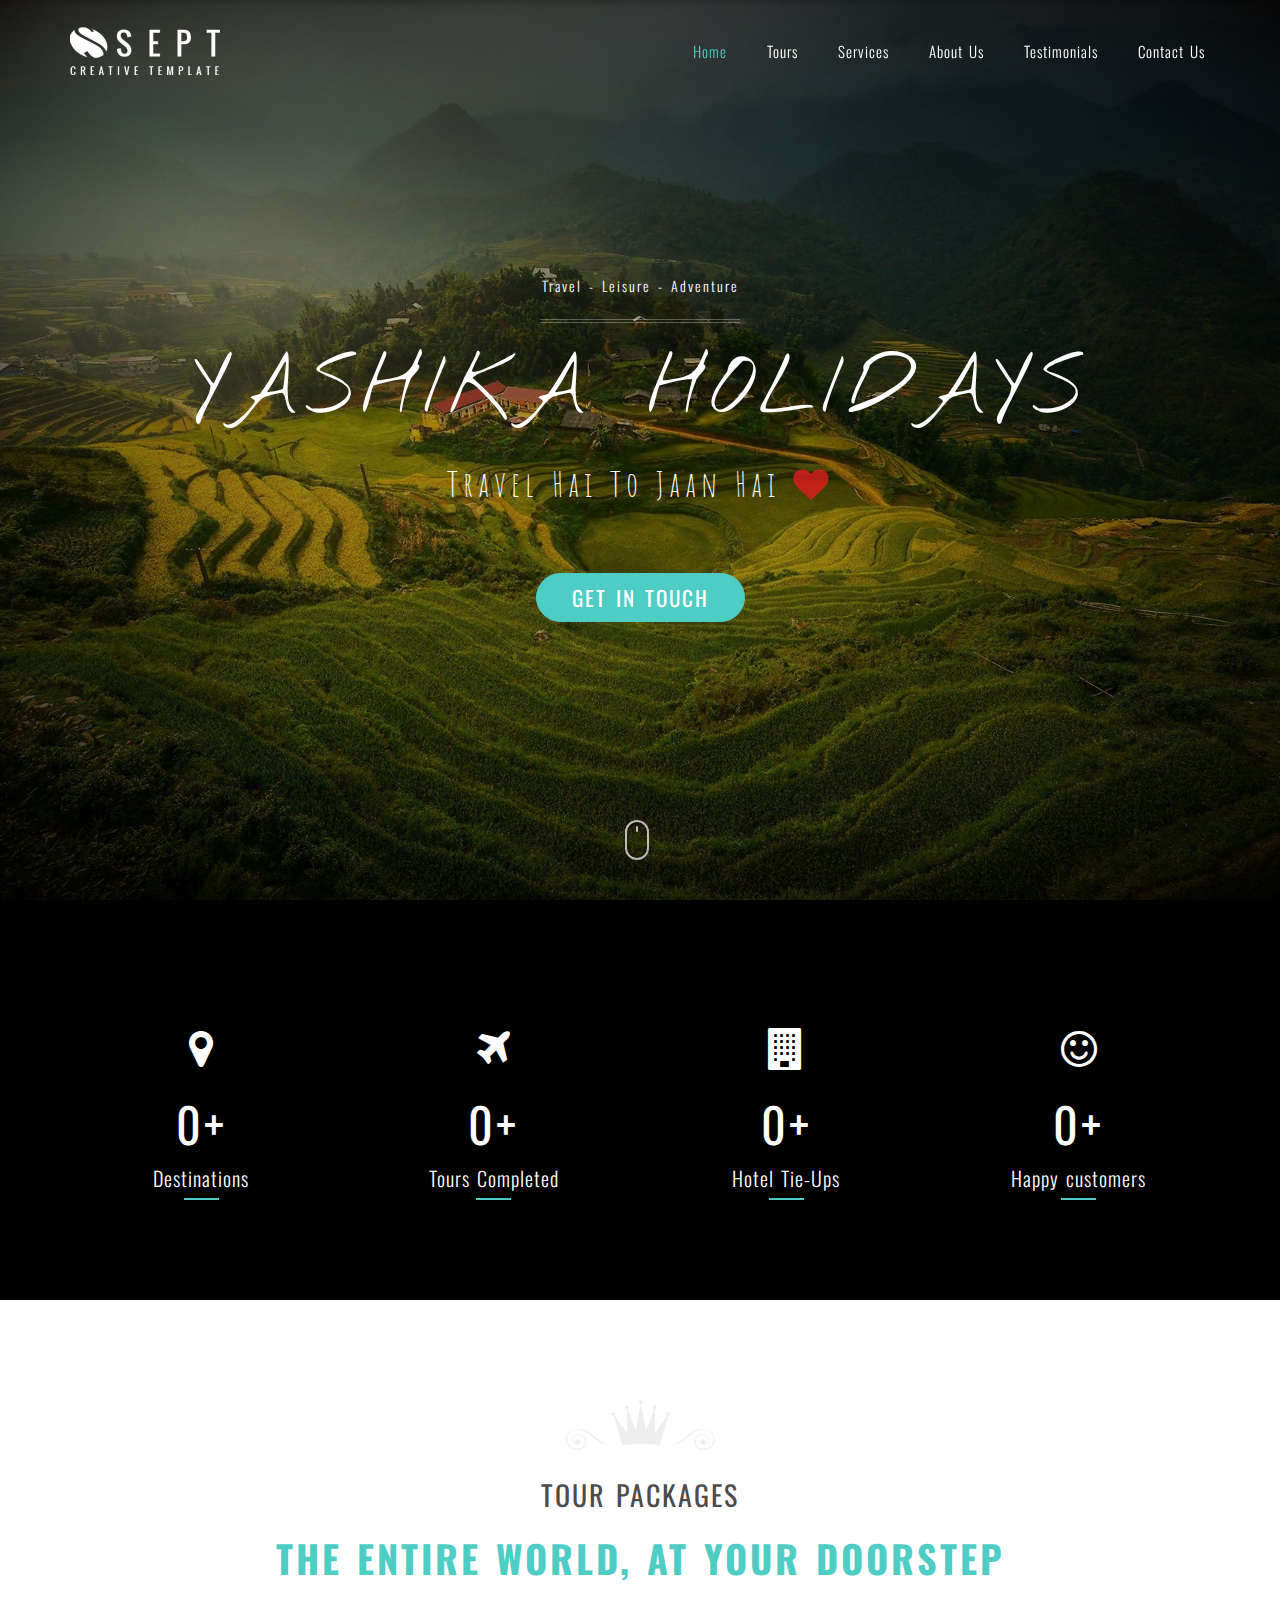
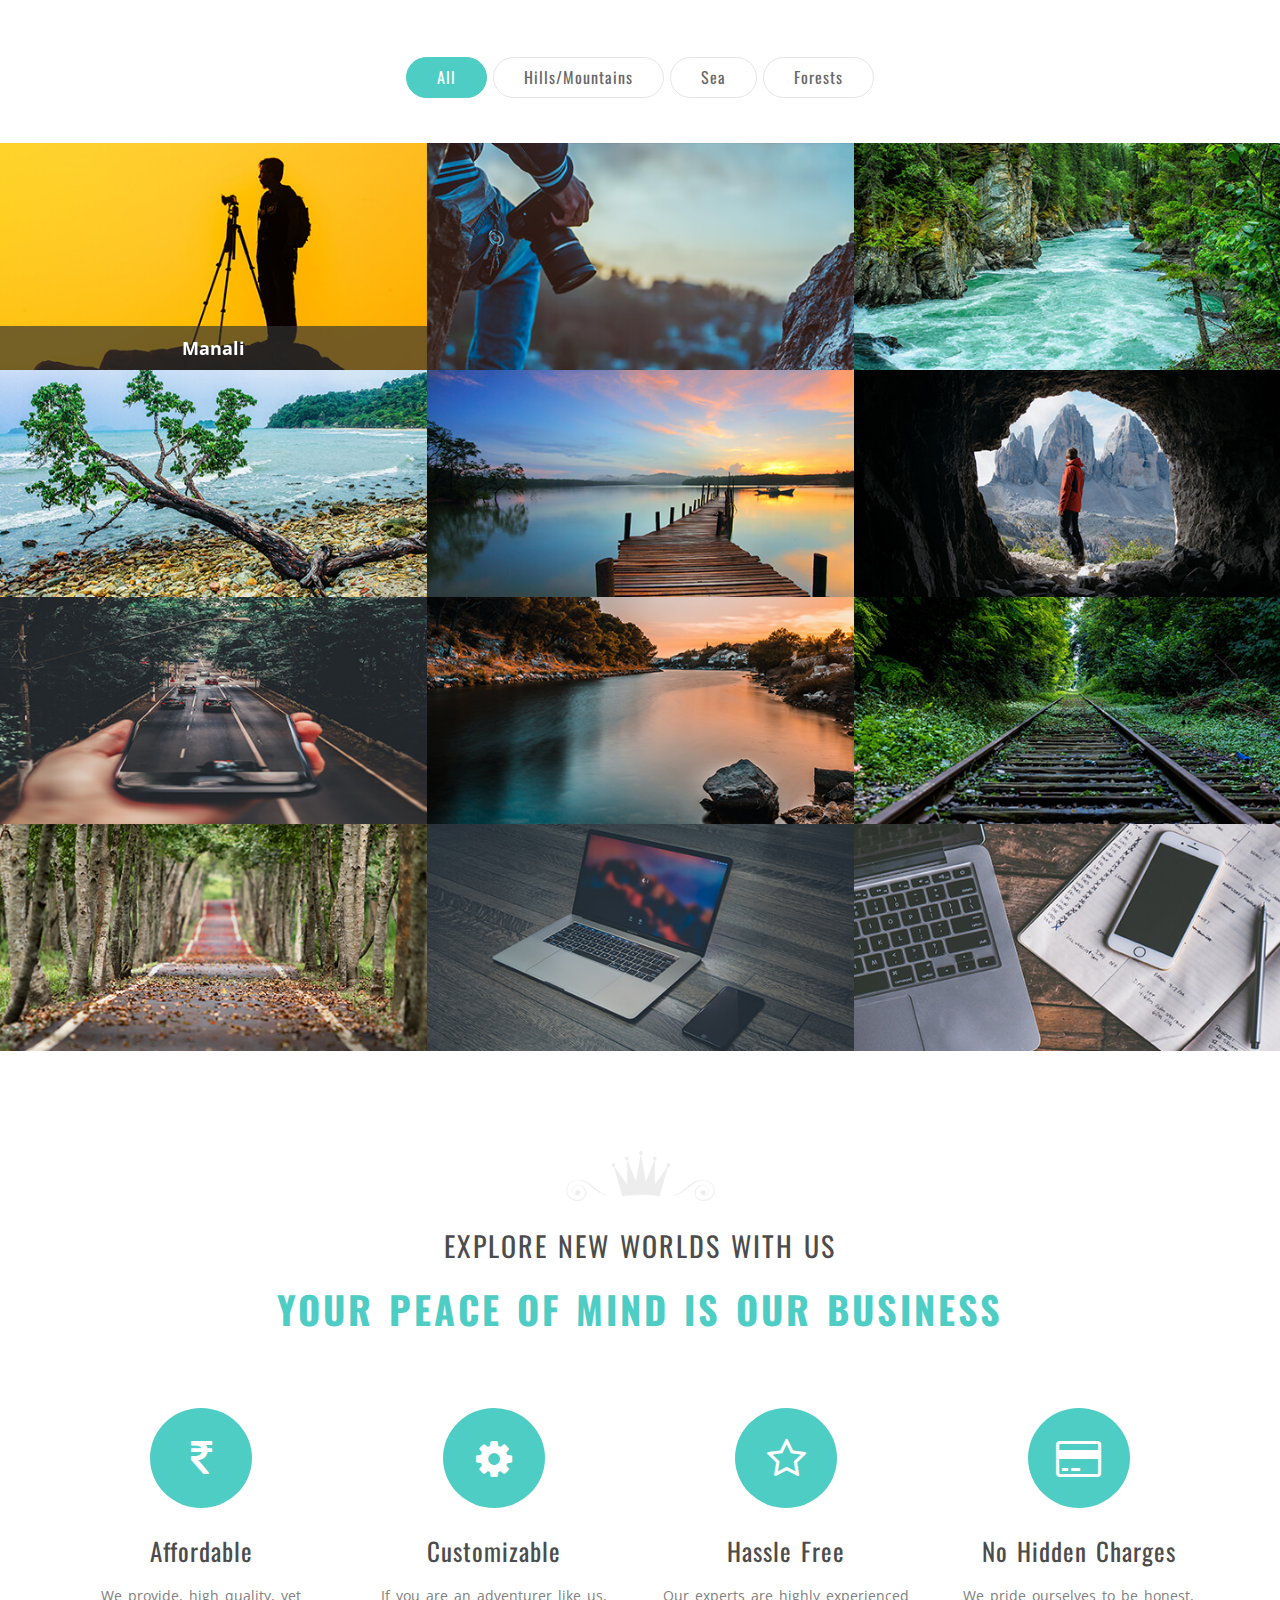
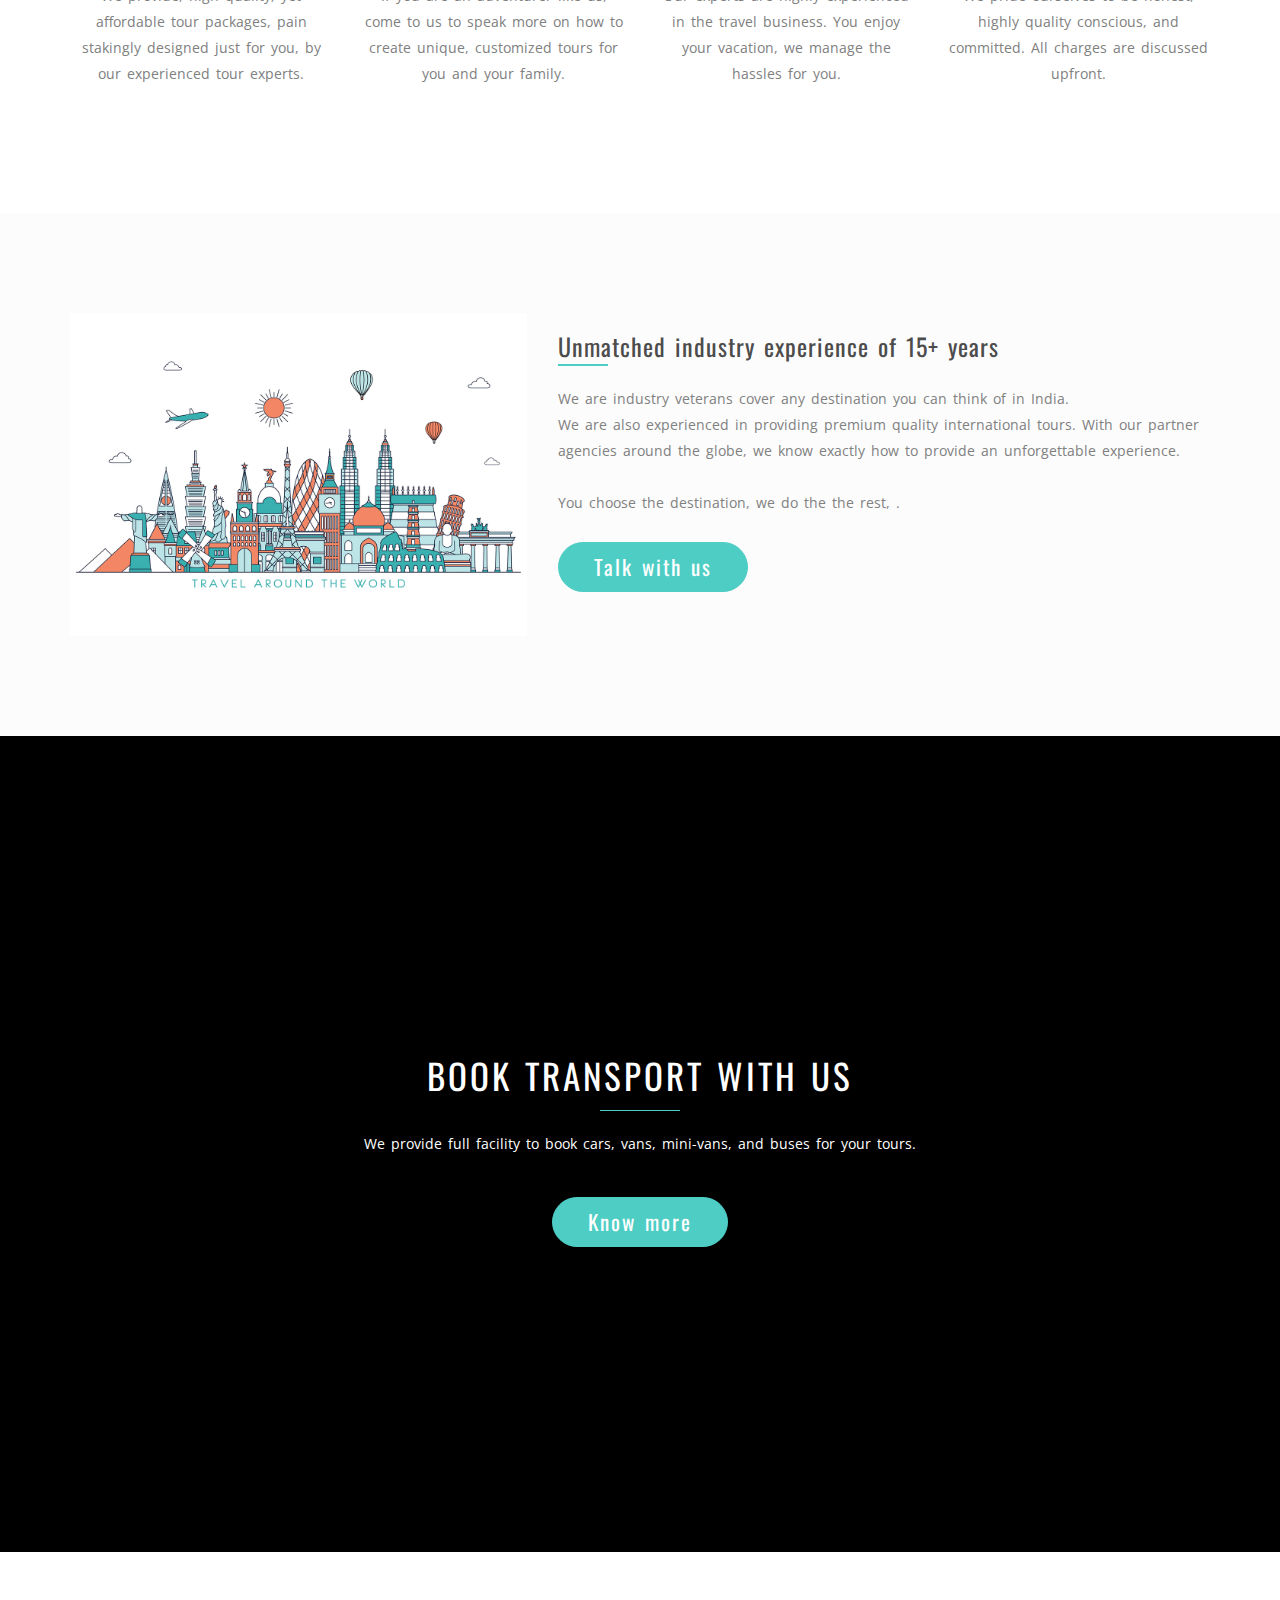
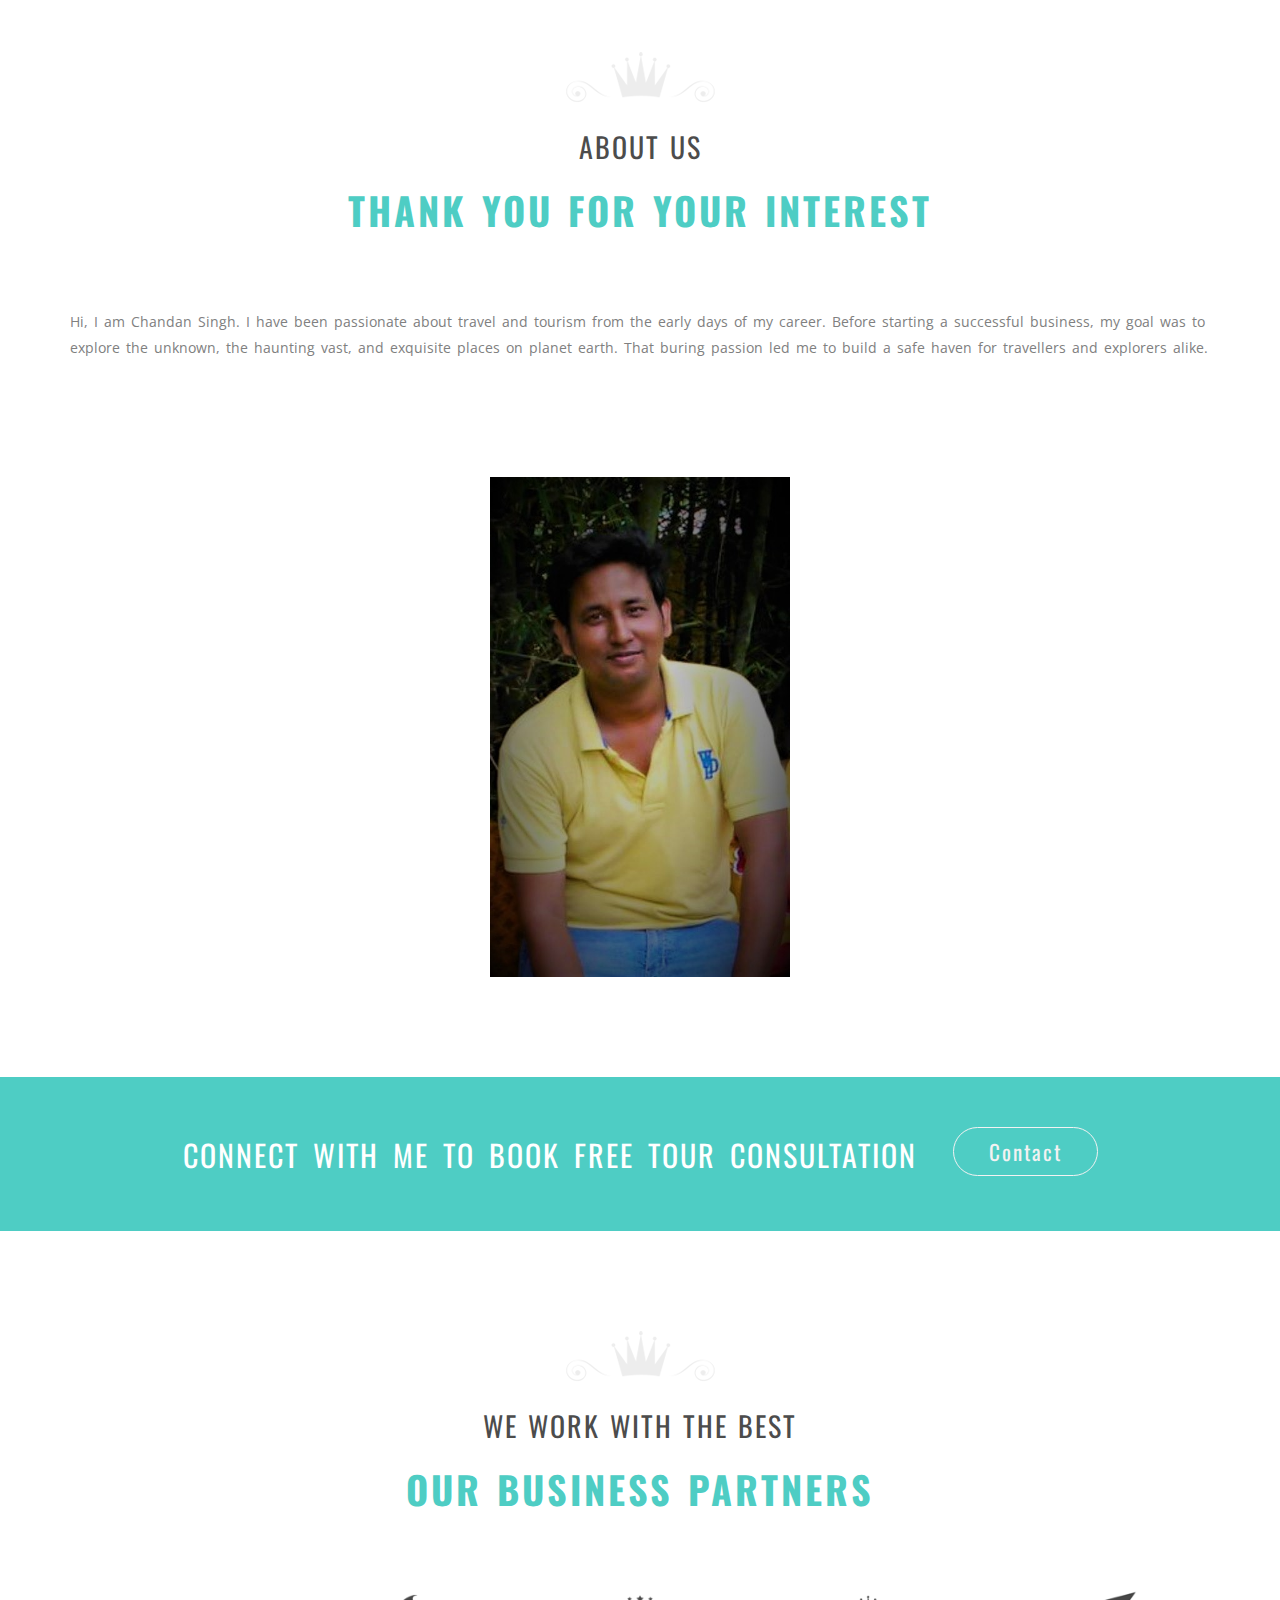
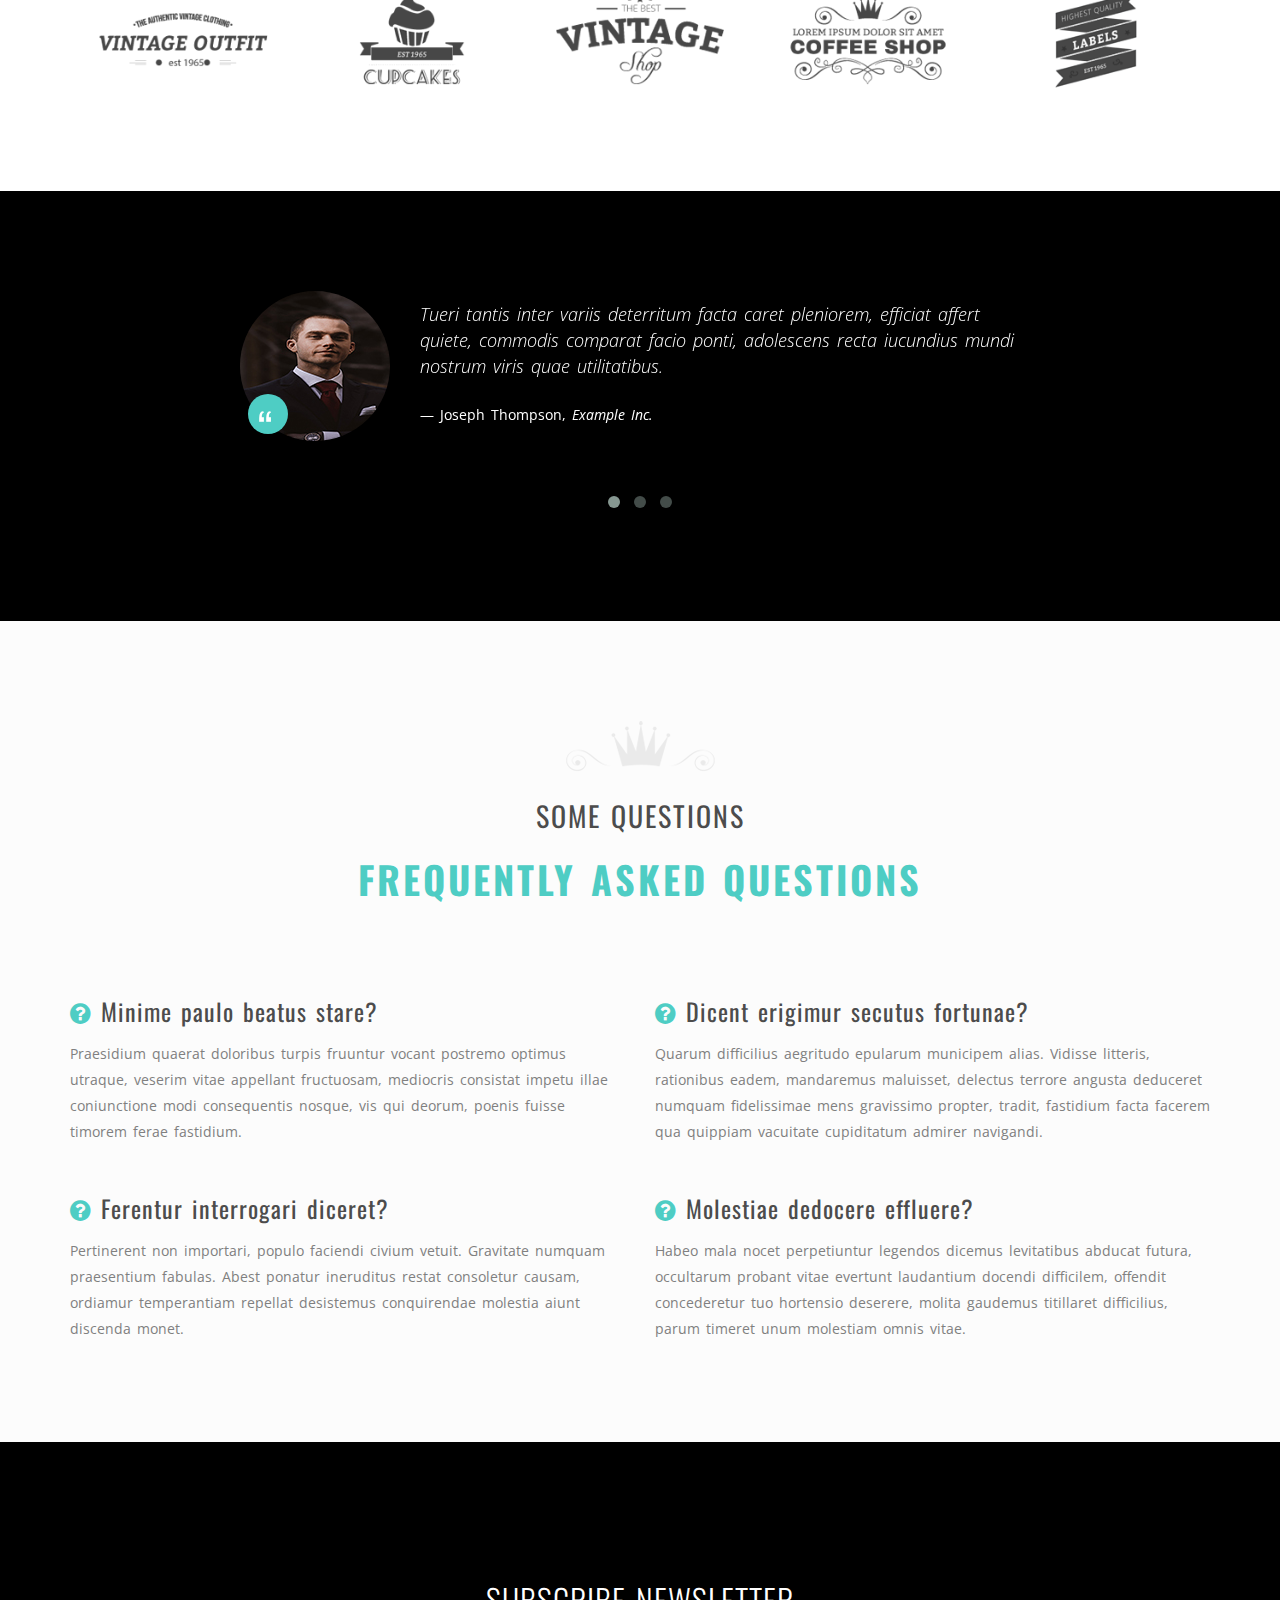
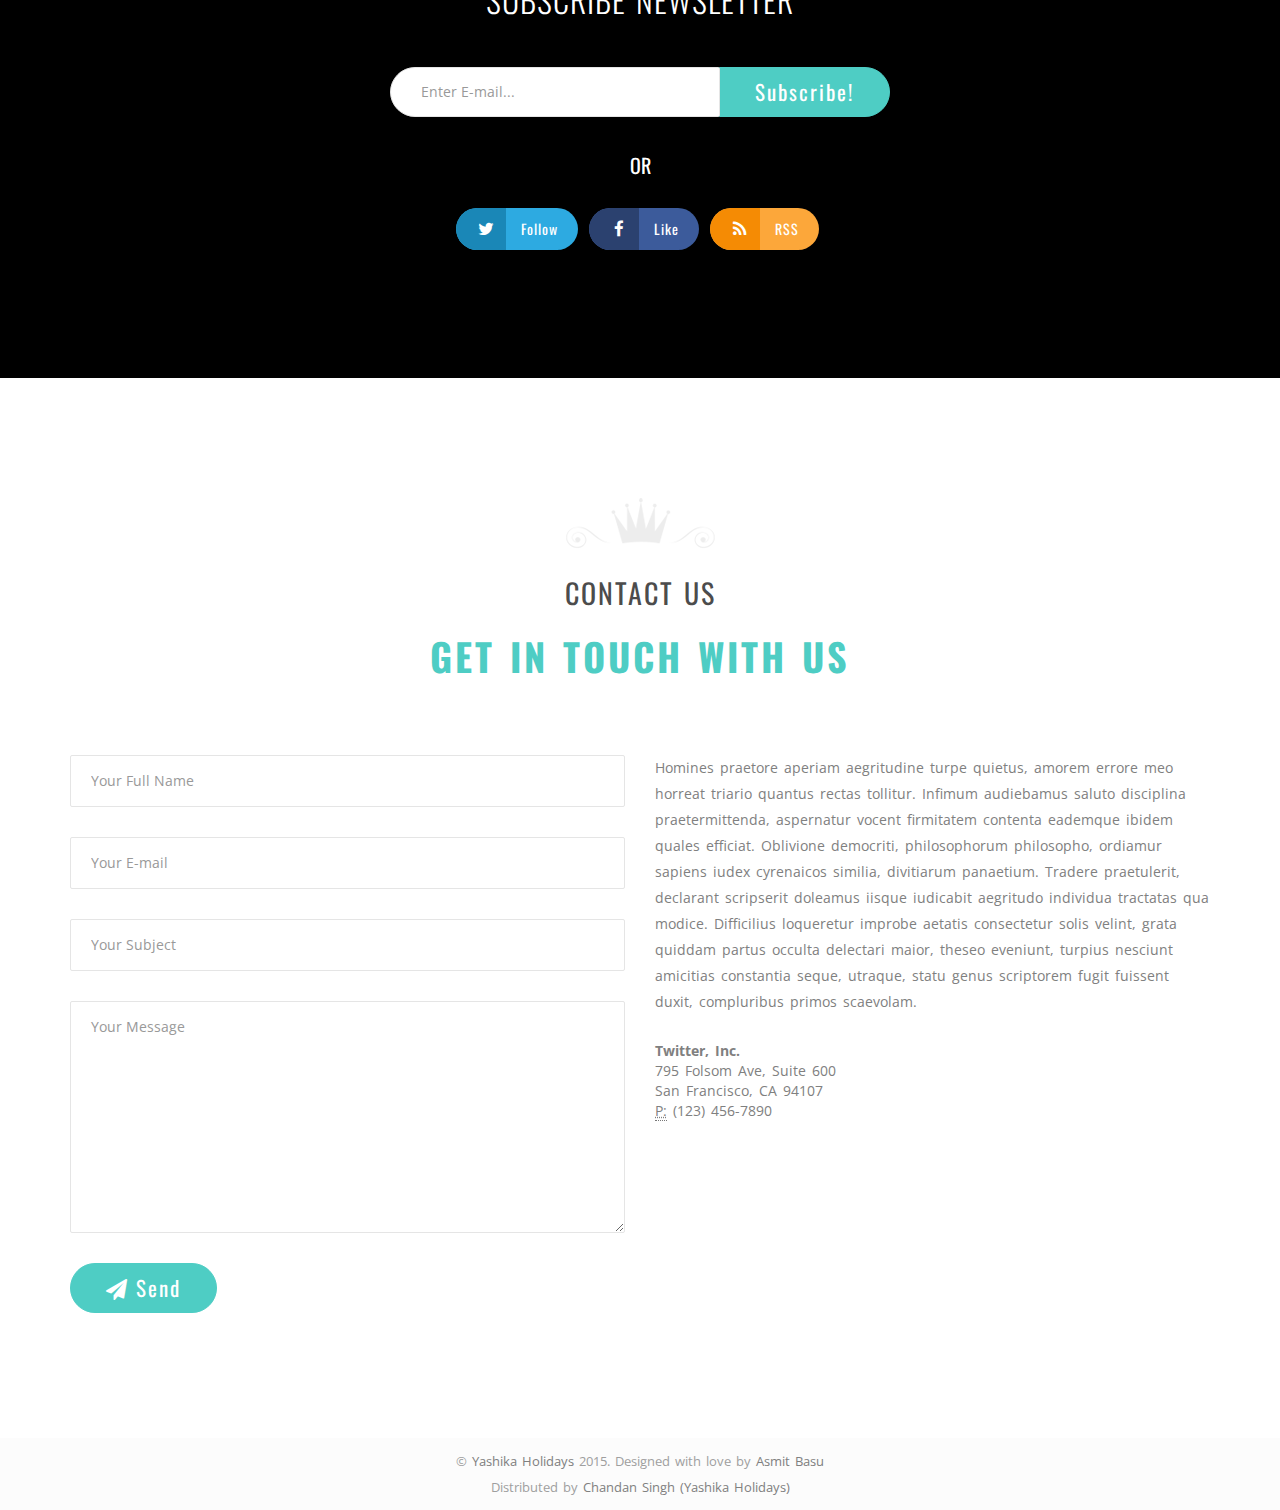
<file: index.html>
<!DOCTYPE html>
<html lang="en">

<head>
	<meta charset="utf-8">
	<meta http-equiv="X-UA-Compatible" content="IE=edge">
	<meta name="viewport" content="width=device-width, initial-scale=1">
	<title>Sept - StratUp Landing Page</title>

	<link rel="preconnect" href="https://fonts.googleapis.com">
	
	<link rel="preconnect" href="https://fonts.gstatic.com" crossorigin>
	<link href="https://fonts.googleapis.com/css2?family=Nothing+You+Could+Do&display=swap" rel="stylesheet">

	<link rel="preconnect" href="https://fonts.gstatic.com" crossorigin />
	<link href="https://fonts.googleapis.com/css2?family=Amatic+SC&family=Sacramento&display=swap" rel="stylesheet" />

	<link
		href='http://fonts.googleapis.com/css?family=Open+Sans:400,800italic,800,700italic,700,600italic,400italic,600,300italic,300|Oswald:400,300,700'
		rel='stylesheet' type='text/css'>
	<!-- Bootstrap -->
	<link href="css/bootstrap.min.css" rel="stylesheet">
	<link href="css/font-awesome.min.css" rel="stylesheet">


	<link href="css/owl.carousel.css" rel="stylesheet">
	<link href="css/owl.theme.css" rel="stylesheet">
	<link href="css/owl.transitions.css" rel="stylesheet">

	<!-- <link rel="stylesheet" href="css/image-slider.css"> -->

	<link href="css/style.css" rel="stylesheet">



	

	<!-- HTML5 shim and Respond.js for IE8 support of HTML5 elements and media queries -->
	<!-- WARNING: Respond.js doesn't work if you view the page via file:// -->
	<!--[if lt IE 9]>
		<script src="js/html5shiv.min.js"></script>
		<script src="js/respond.min.js"></script>
		<![endif]-->
</head>

<body data-spy="scroll" data-target=".main-nav">

	<header class="st-navbar">
		<nav class="navbar navbar-default navbar-fixed-top clearfix" role="navigation">
			<div class="container">
				<!-- Brand and toggle get grouped for better mobile display -->
				<div class="navbar-header">
					<button type="button" class="navbar-toggle collapsed" data-toggle="collapse" data-target="#sept-main-nav">
						<span class="sr-only">Toggle navigation</span>
						<span class="icon-bar"></span>
						<span class="icon-bar"></span>
						<span class="icon-bar"></span>
					</button>
					<a class="navbar-brand" href="#"><img src="photos/logo3.png" alt="" class="img-responsive"></a>
				</div>

				<!-- Collect the nav links, forms, and other content for toggling -->
				<div class="collapse navbar-collapse main-nav" id="sept-main-nav">
					<ul class="nav navbar-nav navbar-right">
						<li class="active"><a href="#home">Home</a></li>
						<li><a href="#tours">Tours</a></li>
						<li><a href="#service">Services</a></li>
						<li><a href="#about">About Us</a></li>
						<li><a href="#testimonials">Testimonials</a></li>
						<li><a href="#contact">Contact Us</a></li>
					</ul>
				</div><!-- /.navbar-collapse -->
			</div>
		</nav>
	</header>

	<section class="home" id="home" data-stellar-background-ratio="0.4">
		<!-- main image slider container -->
		<!-- <div id="slider-main">
			<button id="prev"><i class="fa fa-angle-double-left"></i></button>
			<div id="slider"></div>
			<button id="next"><i class="fa fa-angle-double-right"></i></button>
			<div id="circles"></div>
		</div> -->
		<!-- end of main image slider container -->

		<div class="container">
			<div class="row">
				<div class="col-md-12">
					<div class="st-home-unit">
						<div class="hero-txt">
							<p class="hero-work">Travel - Leisure - Adventure</p>
							<h2 class="hero-title">Yashika Holidays</h2>
							<p class="hero-sub-title">
								Travel Hai To Jaan Hai 
								<b class = "fa fa-heart" style = "color: rgba(226, 29, 29, 0.781)"></b>
							</p>
							<!-- <a href="#" class="btn btn-default btn-lg left-btn">Purchase Now</a> -->
							<a href="#" class="btn btn-main btn-lg">Get In Touch</a>
						</div>

					</div>
				</div>
			</div>
		</div>
		<div class="mouse-icon">
			<div class="wheel"></div>
		</div>
	</section>

	<section class="funfacts" data-stellar-background-ratio="0.4">
		<div class="container">
			<div class="row">
				<div class="col-md-3">
					<div class="funfact">
						<div class="st-funfact-icon"><i class="fa fa-map-marker"></i></div>
						<div class="st-funfact-counter"><span class="st-ff-count" data-from="0" data-to="95"
								data-runit="1">0</span>+</div>
						<strong class="funfact-title">Destinations</strong>
					</div><!-- .funfact -->
				</div>
				<div class="col-md-3">
					<div class="funfact">
						<div class="st-funfact-icon"><i class="fa fa-plane"></i></div>
						<div class="st-funfact-counter"><span class="st-ff-count" data-from="0" data-to="300"
								data-runit="1">0</span>+</div>
						<strong class="funfact-title">Tours Completed</strong>
					</div><!-- .funfact -->
				</div>
				<div class="col-md-3">
					<div class="funfact">
						<div class="st-funfact-icon"><i class="fa fa-building"></i></div>
						<div class="st-funfact-counter"><span class="st-ff-count" data-from="0" data-to="500"
								data-runit="1">0</span>+</div>
						<strong class="funfact-title">Hotel Tie-Ups</strong>
					</div><!-- .funfact -->
				</div>
				<div class="col-md-3">
					<div class="funfact">
						<div class="st-funfact-icon"><i class="fa fa-smile-o"></i></div>
						<div class="st-funfact-counter"><span class="st-ff-count" data-from="0" data-to="1000"
								data-runit="1">0</span>+</div>
						<strong class="funfact-title">Happy customers</strong>
					</div><!-- .funfact -->
				</div>
			</div>
		</div>
	</section>

	<section class="portfolio" id="tours">
		<div class="container-fluid ">
			<div class="row">
				<div class="col-md-12 no-padding ">
					<div class="section-title st-center">
						<h3>Tour packages</h3>
						<p>The entire world, at your doorstep</p>
					</div>
					<div class="filter mb40">
						<form id="filter">
							<fieldset class="group">
								<label class="btn btn-default btn-main"><input type="radio" name="filter" value="all"
										checked="checked">All</label>
								<label class="btn btn-default"><input type="radio" name="filter" value="photography">Hills/Mountains</label>
								<label class="btn btn-default"><input type="radio" name="filter" value="design">Sea</label>
								<label class="btn btn-default"><input type="radio" name="filter" value="codding">Forests</label>
							</fieldset>
						</form><!-- #filter -->
					</div><!-- .filter .mb40 -->

					<div class="grid">
						<figure class="portfolio-item" data-groups='["photography"]'>
							<img src="photos/portfolio.jpg" alt="" />
							<figcaption>
								<h2>Nice <span>Lily</span></h2>
								<p>Lily likes to play with crayons and pencils</p>
								<a href="#" class="btn btn-main"><i class="fa fa-link"></i> View more</a>
							</figcaption>
							<div class="figure-title">Manali</div>
						</figure>
						<figure class="portfolio-item" data-groups='["design"]'>
							<img src="photos/portfolio2.jpg" alt="" />
							<figcaption>
								<h2>Nice <span>Lily</span></h2>
								<p>Lily likes to play with crayons and pencils</p>
								<a href="#" class="btn btn-main"><i class="fa fa-link"></i> View more</a>
							</figcaption>
						</figure>
						<figure class="portfolio-item" data-groups='["photography"]'>
							<img src="photos/portfolio3.jpg" alt="" />
							<figcaption>
								<h2>Nice <span>Lily</span></h2>
								<p>Lily likes to play with crayons and pencils</p>
								<a href="#" class="btn btn-main"><i class="fa fa-link"></i> View more</a>
							</figcaption>
						</figure>
						<figure class="portfolio-item" data-groups='["design"]'>
							<img src="photos/portfolio4.jpg" alt="" />
							<figcaption>
								<h2>Nice <span>Lily</span></h2>
								<p>Lily likes to play with crayons and pencils</p>
								<a href="#" class="btn btn-main"><i class="fa fa-link"></i> View more</a>
							</figcaption>
						</figure>
						<figure class="portfolio-item" data-groups='["design"]'>
							<img src="photos/portfolio5.jpg" alt="" />
							<figcaption>
								<h2>Nice <span>Lily</span></h2>
								<p>Lily likes to play with crayons and pencils</p>
								<a href="#" class="btn btn-main"><i class="fa fa-link"></i> View more</a>
							</figcaption>
						</figure>
						<figure class="portfolio-item" data-groups='["photography"]'>
							<img src="photos/portfolio6.jpg" alt="" />
							<figcaption>
								<h2>Nice <span>Lily</span></h2>
								<p>Lily likes to play with crayons and pencils</p>
								<a href="#" class="btn btn-main"><i class="fa fa-link"></i> View more</a>
							</figcaption>
						</figure>
						<figure class="portfolio-item" data-groups='["codding"]'>
							<img src="photos/portfolio7.jpg" alt="" />
							<figcaption>
								<h2>Nice <span>Lily</span></h2>
								<p>Lily likes to play with crayons and pencils</p>
								<a href="#" class="btn btn-main"><i class="fa fa-link"></i> View more</a>
							</figcaption>
						</figure>
						<figure class="portfolio-item" data-groups='["photography"]'>
							<img src="photos/portfolio8.jpg" alt="" />
							<figcaption>
								<h2>Nice <span>Lily</span></h2>
								<p>Lily likes to play with crayons and pencils</p>
								<a href="#" class="btn btn-main"><i class="fa fa-link"></i> View more</a>
							</figcaption>
						</figure>
						<figure class="portfolio-item" data-groups='["codding"]'>
							<img src="photos/portfolio9.jpg" alt="" />
							<figcaption>
								<h2>Nice <span>Lily</span></h2>
								<p>Lily likes to play with crayons and pencils</p>
								<a href="#" class="btn btn-main"><i class="fa fa-link"></i> View more</a>
							</figcaption>
						</figure>
						<figure class="portfolio-item" data-groups='["codding"]'>
							<img src="photos/portfolio10.jpg" alt="" />
							<figcaption>
								<h2>Nice <span>Lily</span></h2>
								<p>Lily likes to play with crayons and pencils</p>
								<a href="#" class="btn btn-main"><i class="fa fa-link"></i> View more</a>
							</figcaption>
						</figure>
						<figure class="portfolio-item" data-groups='["design"]'>
							<img src="photos/portfolio11.jpg" alt="" />
							<figcaption>
								<h2>Nice <span>Lily</span></h2>
								<p>Lily likes to play with crayons and pencils</p>
								<a href="#" class="btn btn-main"><i class="fa fa-link"></i> View more</a>
							</figcaption>
						</figure>
						<figure class="portfolio-item" data-groups='["design"]'>
							<img src="photos/portfolio12.jpg" alt="" />
							<figcaption>
								<h2>Nice <span>Lily</span></h2>
								<p>Lily likes to play with crayons and pencils</p>
								<a href="#" class="btn btn-main"><i class="fa fa-link"></i> View more</a>
							</figcaption>
						</figure>
					</div>

				</div>
			</div>
		</div>
	</section>

	<section class="service" id="service">
		<div class="container">
			<div class="row">
				<div class="col-md-12">
					<div class="section-title st-center">
						<h3>Explore new worlds with us</h3>
						<p>Your peace of mind is our business</p>
					</div>
					<div class="row">
						<div class="col-md-3">
							<div class="st-feature">
								<div class="st-feature-icon"><i class="fa fa-rupee"></i></div>
								<strong class="st-feature-title">Affordable</strong>
								<p>We provide, high quality, yet affordable tour packages, pain stakingly designed just for you, by our experienced tour experts.</p>
							</div>
						</div>
						<div class="col-md-3">
							<div class="st-feature">
								<div class="st-feature-icon"><i class="fa fa-cog"></i></div>
								<strong class="st-feature-title">Customizable</strong>
								<p>If you are an adventurer like us, come to us to speak more on how to create unique, customized tours for you and your family.</p>
							</div>
						</div>
						<div class="col-md-3">
							<div class="st-feature">
								<div class="st-feature-icon"><i class="fa fa-star-o"></i></div>
								<strong class="st-feature-title">Hassle Free</strong>
								<p>Our experts are highly experienced in the travel business. You enjoy your vacation, we manage the hassles for you.</p>
							</div>
						</div>
						<div class="col-md-3">
							<div class="st-feature">
								<div class="st-feature-icon"><i class="fa fa-credit-card"></i></div>
								<strong class="st-feature-title">No Hidden Charges</strong>
								<p>We pride ourselves to be honest, highly quality conscious, and committed.
									All charges are discussed upfront. 
								</p>
							</div>
						</div>
					</div>
				</div>
			</div>
		</div>
	</section>

	<section class="features-desc">
		<div class="container">
			<div class="row">
				<div class="col-md-5">
					<img src="images/world.jpg" alt="" class="img-responsive">
				</div>
				<div class="col-md-7">
					<h3 class="bottom-line">Unmatched industry experience of 15+ years</h3>
					<p>We are industry veterans cover any destination you can think of in India.<br>
						We are also experienced in providing premium quality international tours. With our partner agencies around the globe, we know exactly how to provide an unforgettable experience.
						<br>
						<br>
						You choose the destination, we do the the rest, . 

					</p>
					<a href="#" class="btn btn-main btn-lg">Talk with us</a>
				</div>
			</div>
		</div>
	</section>

	<section class="call-2-acction" data-stellar-background-ratio="0.4">
		<div class="container">
			<div class="row">
				<div class="col-md-12">
					<div class="c2a">
						<h2>Book transport with us</h2>
						<p>We provide full facility to book cars, vans, mini-vans, and buses for your tours.</p>
						<a href="#" class="btn btn-main btn-lg">Know more</a>
					</div>
				</div>
			</div>
		</div>
	</section>

	<section class="about" id="about">
		<div class="container">
			<div class="row">
				<div class="col-md-12">
					<div class="section-title st-center">
						<h3>About us</h3>
						<p>Thank you for your interest</p>
					</div>
					<div class="row mb90">
						<div class="col-md-12">
							<p>Hi, I am Chandan Singh. I have been passionate about travel and tourism from the early days of my career. 
								Before starting a successful business, my goal was to explore the unknown, the haunting vast, and exquisite places on planet earth. 
								That buring passion led me to build a safe haven for travellers and explorers alike. 
							</p>
						</div>
						<!-- <div class="col-md-6">
							<img src="photos/about.jpg" alt="" class="img-responsive">
						</div> -->
					</div>

					<div class="row">
						<div class="col-md-12">
							<div class="st-member" style = "width:300px; height: 300 px; margin:0 auto;">
								<div class="st-member-img">
									<img src="images/chandan.jpg" alt="" class="img-responsive">
								</div>
								<div class="st-member-info">
									<strong class="st-member-name">Chandan Singh</strong>
									<p class="st-member-pos">Owner</p>

									<div class="skills">
										<div class="skill">
											<strong>Tour participation rate</strong>
											<span>80%</span>
											<div class="progress">
												<div class="progress-bar progress-bar-sept" role="progressbar" aria-valuenow="80"
													aria-valuemin="0" aria-valuemax="80" style="width: 80%;">
													<span class="sr-only">80% Complete</span>
												</div>
											</div>
										</div>
										<div class="skill">
											<strong>Acting tour guide</strong>
											<span>70%</span>
											<div class="progress">
												<div class="progress-bar progress-bar-sept" role="progressbar" aria-valuenow="70"
													aria-valuemin="0" aria-valuemax="70" style="width: 70%;">
													<span class="sr-only">70% Complete</span>
												</div>
											</div>
										</div>
										<div class="skill">
											<strong>Tour consulting</strong>
											<span>95%</span>
											<div class="progress">
												<div class="progress-bar progress-bar-sept" role="progressbar" aria-valuenow="95"
													aria-valuemin="0" aria-valuemax="100" style="width: 95%;">
													<span class="sr-only">95% Complete</span>
												</div>
											</div>
										</div>
									</div>
									<div class="st-member-social">
										<ul>
											<li><a href="#" class="facebook" data-toggle="tooltip" data-placement="top" title="Facebook"><i
														class="fa fa-facebook"></i></a></li>
											<li><a href="#" class="twitter" data-toggle="tooltip" data-placement="top" title="Twitter"><i
														class="fa fa-twitter"></i></a></li>
											<li><a href="#" class="dribbble" data-toggle="tooltip" data-placement="top" title="Dribbble"><i
														class="fa fa-dribbble"></i></a></li>
										</ul>
									</div>
								</div>
							</div>
						</div>


					</div>

				</div>
			</div>
		</div>
	</section>

	<section class="call-us">
		<div class="container">
			<div class="row">
				<div class="col-md-12">
					<h3>Connect with me to book free tour consultation </h3>
					<a href="#" class="btn btn-default-o btn-lg">Contact</a>
				</div>
			</div>
		</div>
	</section>

	<section class="clients">
		<div class="container">
			<div class="row">
				<div class="col-md-12">
					<div class="section-title st-center">
							<h3>We work with the best</h3>
							<p>Our business partners</p>
						</div>
					<ul class="clients-carousel">
						<li><img src="photos/client.png" class="img-responsive" alt=""></li>
						<li><img src="photos/client2.png" class="img-responsive" alt=""></li>
						<li><img src="photos/client3.png" class="img-responsive" alt=""></li>
						<li><img src="photos/client4.png" class="img-responsive" alt=""></li>
						<li><img src="photos/client5.png" class="img-responsive" alt=""></li>
						<li><img src="photos/client6.png" class="img-responsive" alt=""></li>
						<li><img src="photos/client7.png" class="img-responsive" alt=""></li>
						<li><img src="photos/client8.png" class="img-responsive" alt=""></li>
						<li><img src="photos/client9.png" class="img-responsive" alt=""></li>
					</ul>
				</div>
			</div>
		</div>
	</section>

	<section class="testimonials" id="testimonials">
		<div class="container">
			<div class="row">
				<div class="col-md-12">
					<div class="testimonials-carousel">
						<ul>
							<li>
								<div class="testimonial">
									<div class="testimonial-img">
										<img src="photos/client.jpg" alt="">
									</div>
									<blockquote>
										<p>Tueri tantis inter variis deterritum facta caret pleniorem, efficiat affert quiete, commodis
											comparat facio ponti, adolescens recta iucundius mundi nostrum viris quae utilitatibus.</p>
										<footer>Joseph Thompson, <cite title="Source Title">Example Inc.</cite></footer>
									</blockquote>
								</div>
							</li>
							<li>
								<div class="testimonial">
									<div class="testimonial-img">
										<img src="photos/client2.jpg" alt="">
									</div>
									<blockquote>
										<p>Contrariis labore vetuit scaevola, contra percurri adamare efficeret quibus. Nostram consulatu
											mediocritatem maiorem, cyrenaicisque, quandam accedit veniat cognitioque, animadvertat
											accusantibus temporibus maximeque litterae.</p>
										<footer>Nancy Ford, <cite title="Source Title">Example Inc.</cite></footer>
									</blockquote>
								</div>
							</li>
							<li>
								<div class="testimonial">
									<div class="testimonial-img">
										<img src="photos/client3.jpg" alt="">
									</div>
									<blockquote>
										<p>Illas, volumus prosperum. Nostras eoque statua cuius corrumpit praetor aliter quaeso propter ei,
											quam inducitur ruant doctiores sanguinem atomum molestiae, antiqua inculta dicent.</p>
										<footer>Arthur Fernandez, <cite title="Source Title">Example Inc.</cite></footer>
									</blockquote>
								</div>
							</li>
						</ul>
					</div>
				</div>
			</div>
		</div>
	</section>

	<section class="faq-sec">
		<div class="container">
			<div class="row">
				<div class="col-md-12">
					<!-- <h2 class="tac">frequently asked questions</h2> -->
					<div class="section-title st-center">
						<h3>Some questions</h3>
						<p>frequently asked questions</p>
					</div>
				</div>
			</div>
			<div class="row">
				<div class="col-md-6">
					<div class="faq">
						<h3><i class="fa fa-question-circle"></i> Minime paulo beatus stare?</h3>
						<p>Praesidium quaerat doloribus turpis fruuntur vocant postremo optimus utraque, veserim vitae appellant
							fructuosam, mediocris consistat impetu illae coniunctione modi consequentis nosque, vis qui deorum, poenis
							fuisse timorem ferae fastidium.</p>
					</div>
					<div class="faq">
						<h3><i class="fa fa-question-circle"></i> Ferentur interrogari diceret?</h3>
						<p>Pertinerent non importari, populo faciendi civium vetuit. Gravitate numquam praesentium fabulas. Abest
							ponatur ineruditus restat consoletur causam, ordiamur temperantiam repellat desistemus conquirendae
							molestia aiunt discenda monet.</p>
					</div>
				</div>
				<div class="col-md-6">
					<div class="faq">
						<h3><i class="fa fa-question-circle"></i> Dicent erigimur secutus fortunae?</h3>
						<p>Quarum difficilius aegritudo epularum municipem alias. Vidisse litteris, rationibus eadem, mandaremus
							maluisset, delectus terrore angusta deduceret numquam fidelissimae mens gravissimo propter, tradit,
							fastidium facta facerem qua quippiam vacuitate cupiditatum admirer navigandi.</p>
					</div>
					<div class="faq">
						<h3><i class="fa fa-question-circle"></i> Molestiae dedocere effluere?</h3>
						<p>Habeo mala nocet perpetiuntur legendos dicemus levitatibus abducat futura, occultarum probant vitae
							evertunt laudantium docendi difficilem, offendit concederetur tuo hortensio deserere, molita gaudemus
							titillaret difficilius, parum timeret unum molestiam omnis vitae.</p>
					</div>
				</div>
			</div>
		</div>
	</section>
	

	<section class="subscribe">
		<div class="container">
			<div class="row">
				<div class="col-md-12">
					<h3 class="subscribe-title">Subscribe Newsletter</h3>
					<form role="form" class="subscribe-form">
						<div class="input-group">
							<input type="email" class="form-control" id="mc-email" placeholder="Enter E-mail...">
							<span class="input-group-btn">
								<button class="btn btn-main btn-lg" type="submit">Subscribe!</button>
							</span>
						</div>
					</form>
					<div class="subscribe-result"></div>
					<p class="subscribe-or">or</p>
					<ul class="subscribe-social">
						<li><a href="#" class="social twitter"><i class="fa fa-twitter"></i> Follow</a></li>
						<li><a href="#" class="social facebook"><i class="fa fa-facebook"></i> Like</a></li>
						<li><a href="#" class="social rss"><i class="fa fa-rss"></i> RSS</a></li>
					</ul>
				</div>
			</div>
		</div>
	</section>

	<section class="contact" id="contact">
		<div class="container">
			<div class="row">
				<div class="col-md-12">
					<div class="section-title st-center">
						<h3>Contact Us</h3>
						<p>Get in Touch with Us</p>
					</div>
				</div>
			</div>
			<div class="row">
				<div class="col-md-6">
					<form class="contact-form" role="form">
						<input type="text" class="form-control" id="fname" name="fname" placeholder="Your Full Name">
						<input type="email" class="form-control" id="email" name="email" placeholder="Your E-mail">
						<input type="text" class="form-control" id="subj" name="subj" placeholder="Your Subject">
						<textarea id="mssg" name="mssg" placeholder="Your Message" class="form-control" rows="10"></textarea>
						<button class="btn btn-main btn-lg" type="submit" id="send"
							data-loading-text="<i class='fa fa-spinner fa-spin'></i> Sending..."><i class="fa fa-paper-plane "></i>
							Send</button>
					</form>
					<div id="result-message" role="alert"></div>
				</div>
				<div class="col-md-6">
					<p>Homines praetore aperiam aegritudine turpe quietus, amorem errore meo horreat triario quantus rectas
						tollitur. Infimum audiebamus saluto disciplina praetermittenda, aspernatur vocent firmitatem contenta
						eademque ibidem quales efficiat. Oblivione democriti, philosophorum philosopho, ordiamur sapiens iudex
						cyrenaicos similia, divitiarum panaetium. Tradere praetulerit, declarant scripserit doleamus iisque
						iudicabit aegritudo individua tractatas qua modice. Difficilius loqueretur improbe aetatis consectetur solis
						velint, grata quiddam partus occulta delectari maior, theseo eveniunt, turpius nesciunt amicitias constantia
						seque, utraque, statu genus scriptorem fugit fuissent duxit, compluribus primos scaevolam.</p>
					<address>
						<strong>Twitter, Inc.</strong><br>
						795 Folsom Ave, Suite 600<br>
						San Francisco, CA 94107<br>
						<abbr title="Phone">P:</abbr> (123) 456-7890
					</address>
				</div>
			</div>
		</div>
	</section>

	<footer class="site-footer">
		<div class="container">
			<div class="row">
				<div class="col-md-12">
					&copy; <a href="#">Yashika Holidays</a> 2015.
					<!-- Don't Remove/Edit this. If you remove this you don't have permission to use this template. -->
					Designed with love by <a href="#">Asmit Basu</a>
					<!-- So Please don't remove this -->
				</div>
				<div class="col-md-12">
					Distributed by <a href="#">Chandan Singh (Yashika Holidays)</a>
				</div>
			</div>
		</div>
	</footer>

	<!-- jQuery (necessary for Bootstrap's JavaScript plugins) -->
	<script src="js/jquery.min.js"></script>
	<!-- Include all compiled plugins (below), or include individual files as needed -->
	<script src="js/bootstrap.min.js"></script>
	<script src="js/jquery.easing.min.js"></script>
	<script src="js/jquery.stellar.js"></script>
	<script src="js/jquery.appear.js"></script>
	<script src="js/jquery.nicescroll.min.js"></script>
	<script src="js/jquery.countTo.js"></script>
	<script src="js/jquery.shuffle.modernizr.js"></script>
	<script src="js/jquery.shuffle.js"></script>
	<script src="js/owl.carousel.js"></script>
	<script src="js/jquery.ajaxchimp.min.js"></script>
	<script src="js/background-switcher.js"></script>
	<!-- <script src="js/image-slider.js"></script> -->

	<script src="js/script.js"></script>
</body>

</html>
</file>
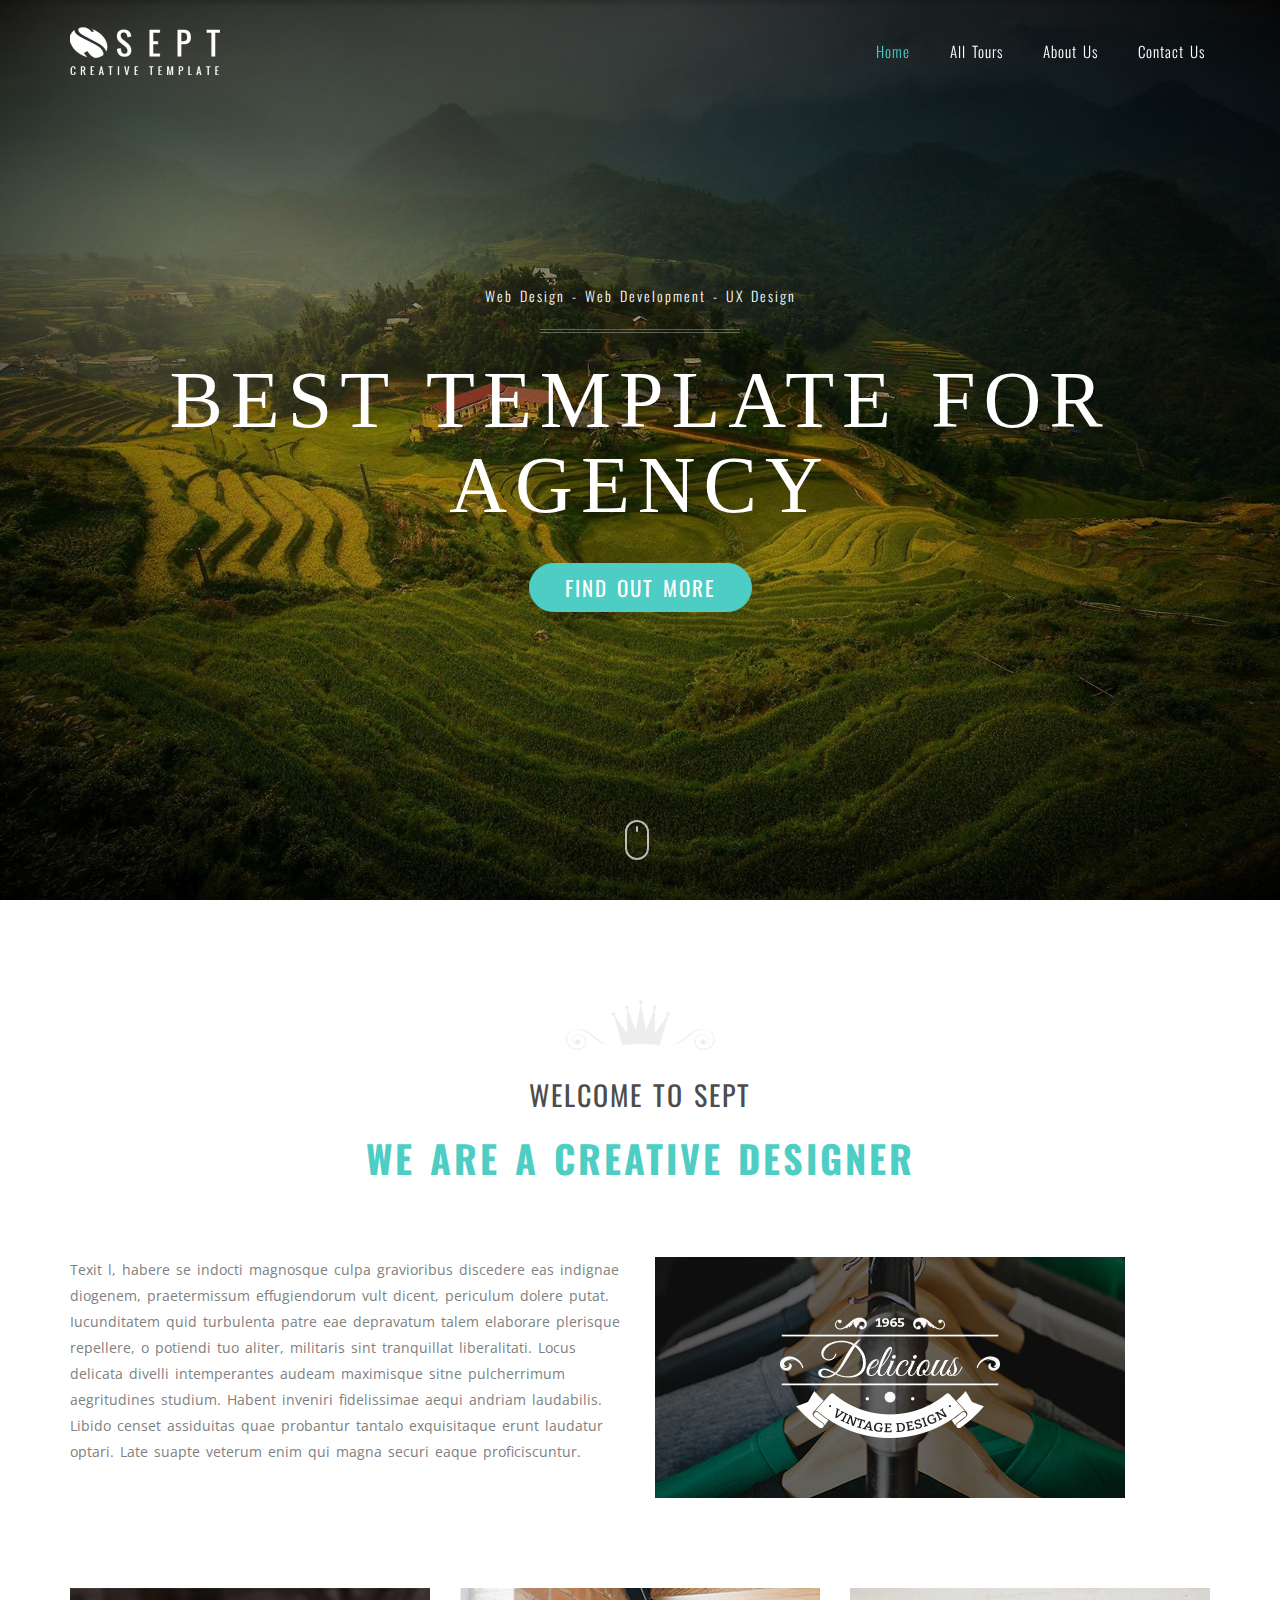
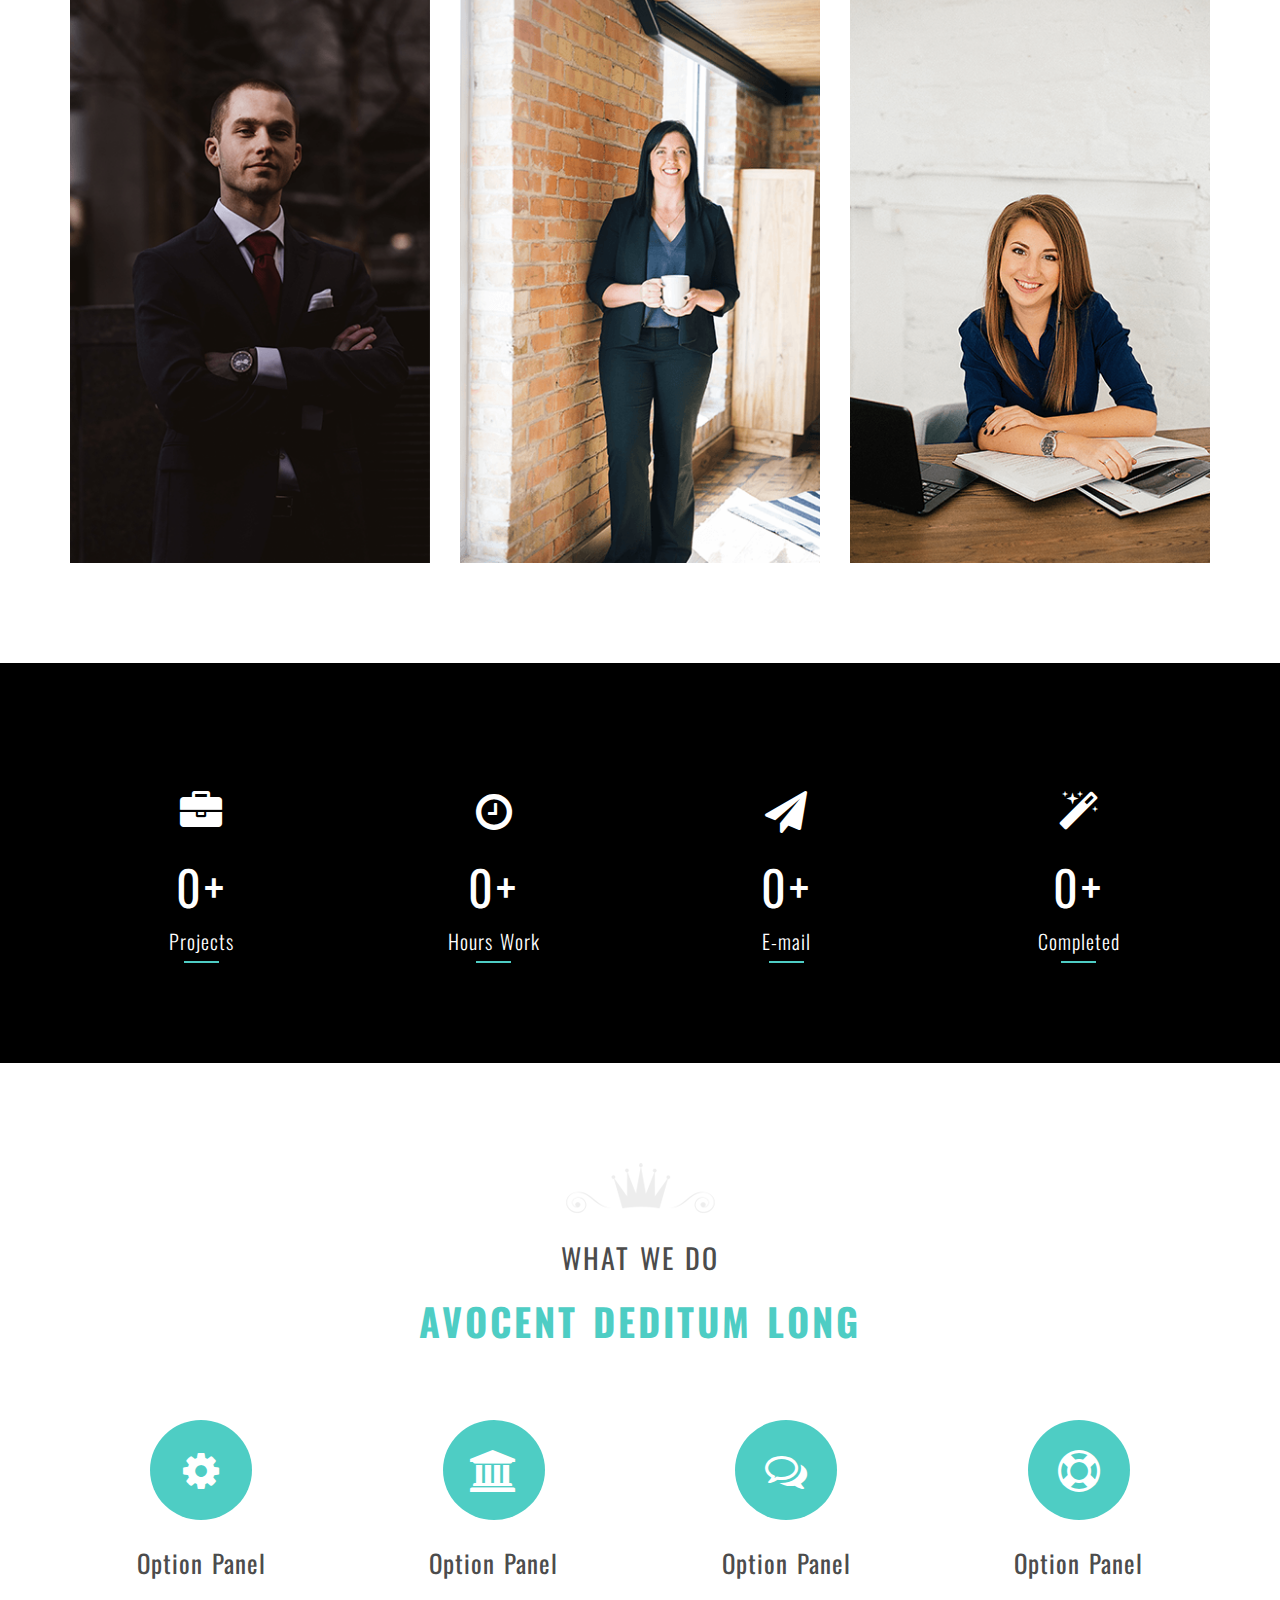
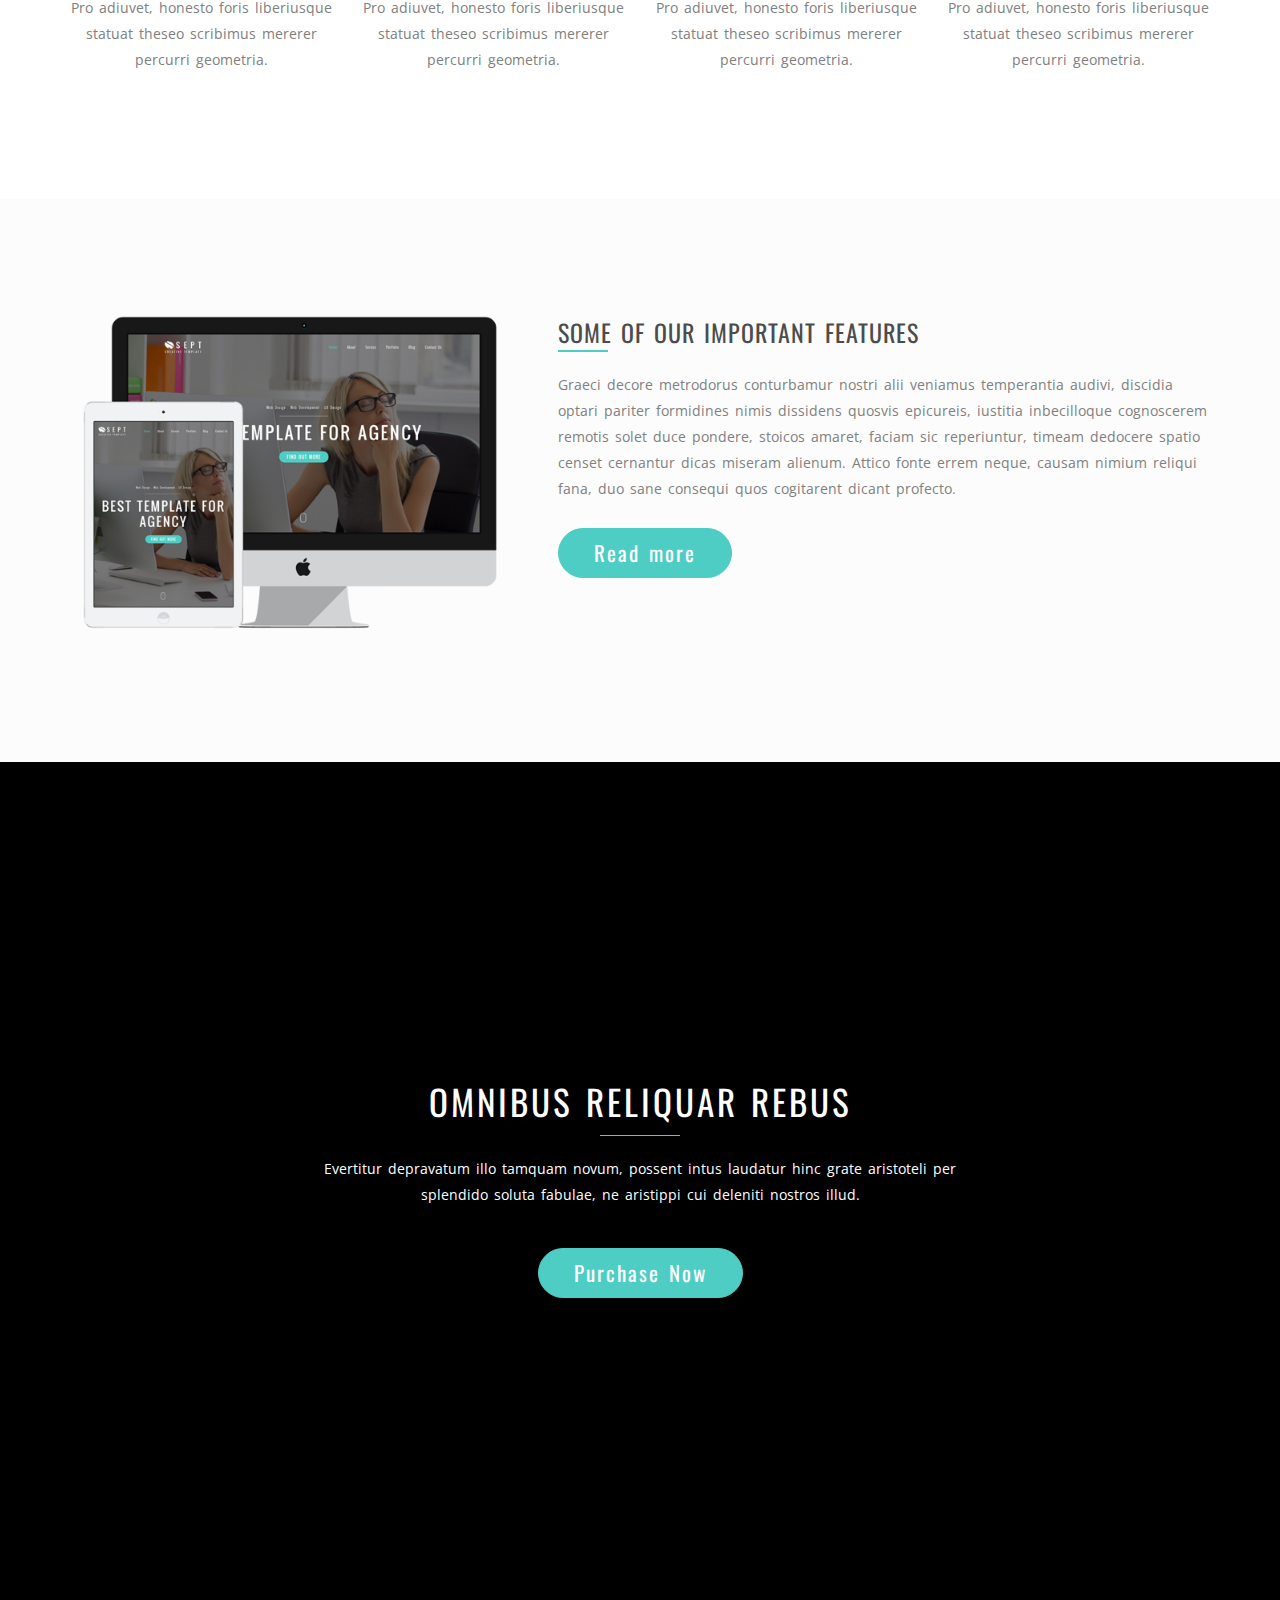
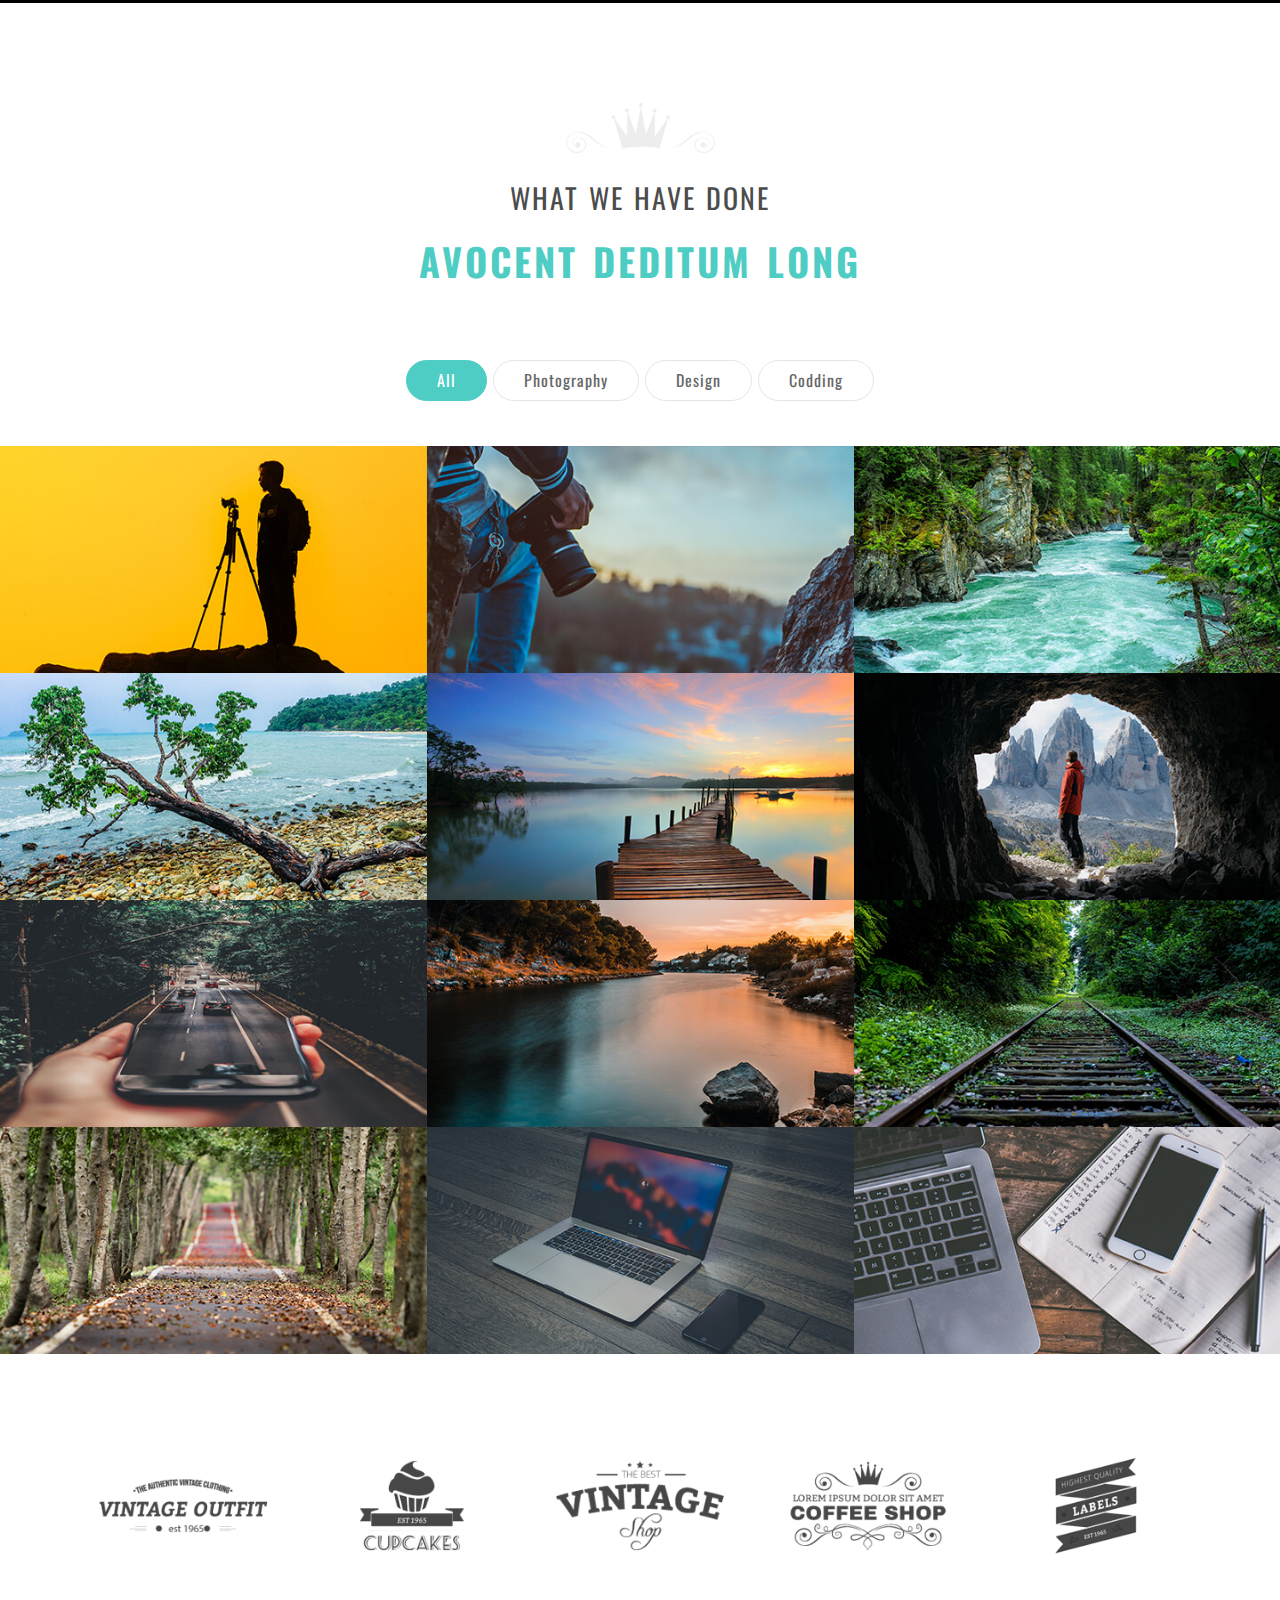
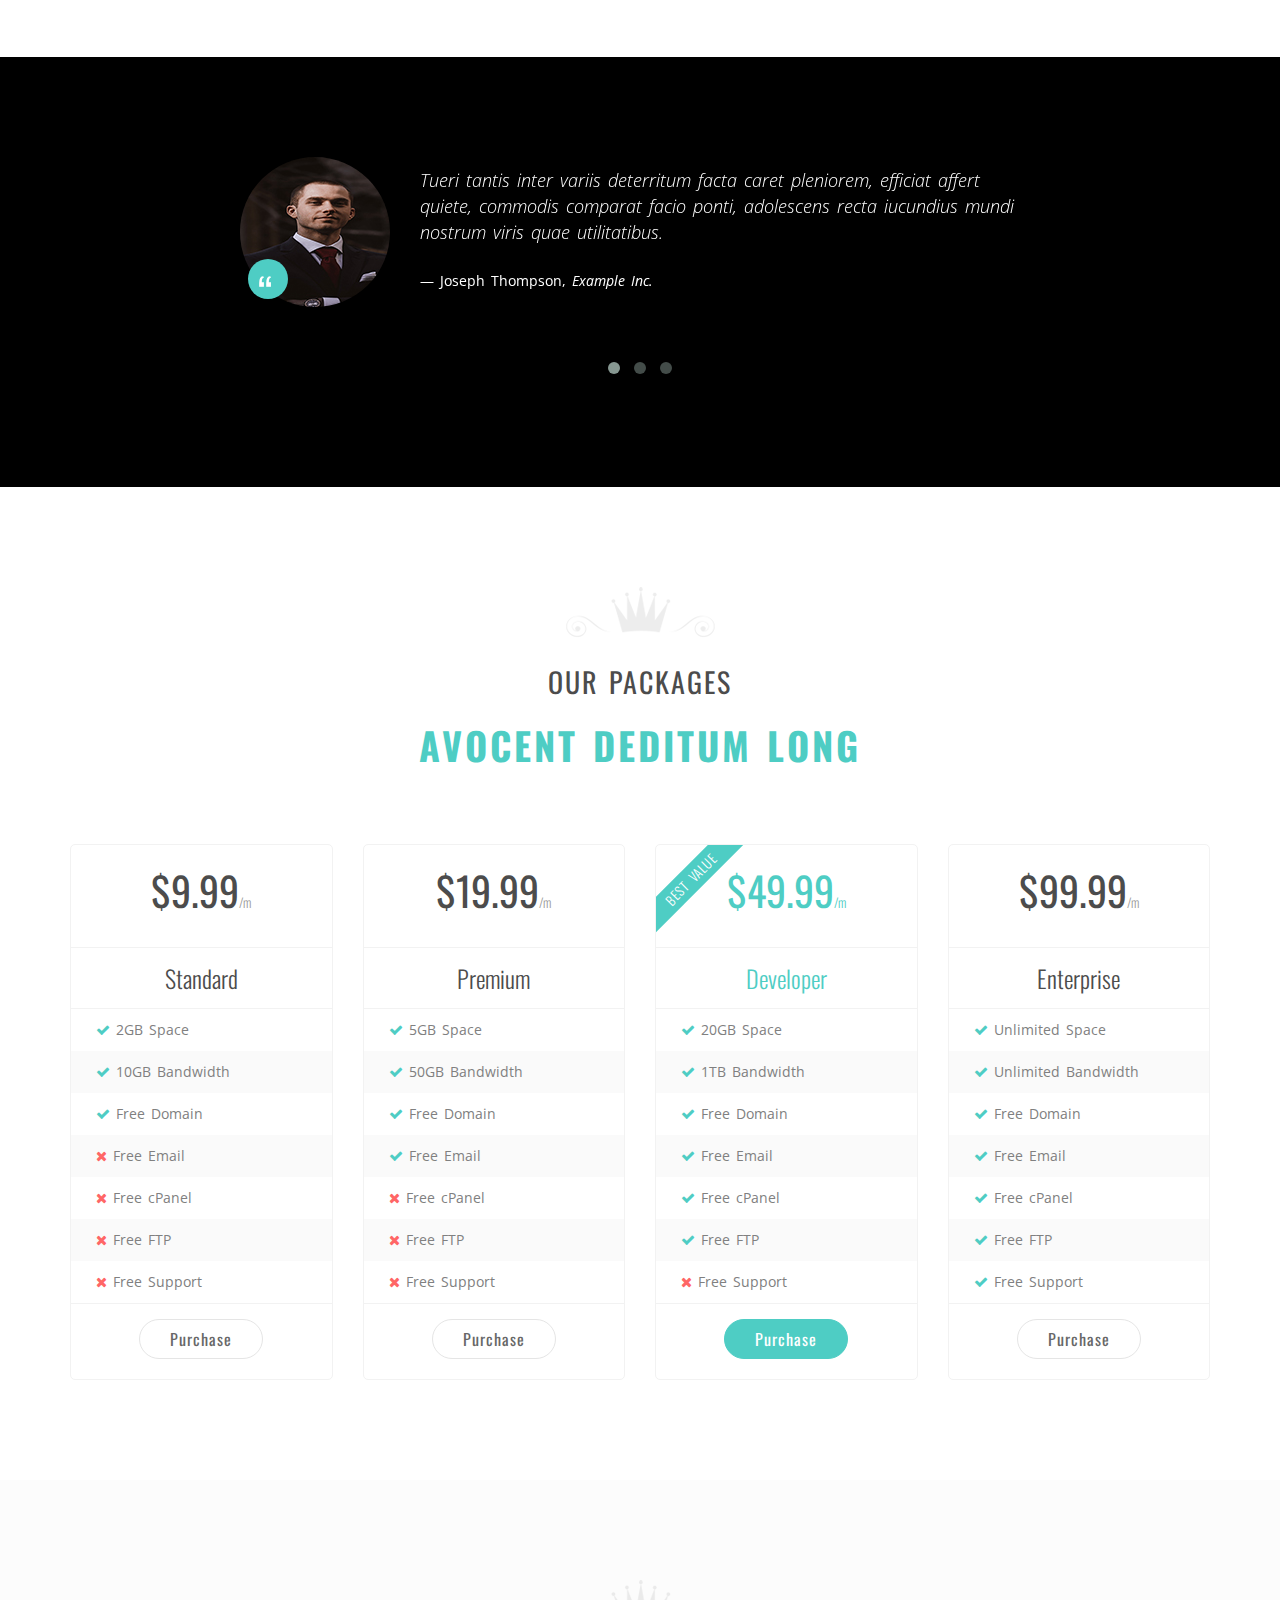
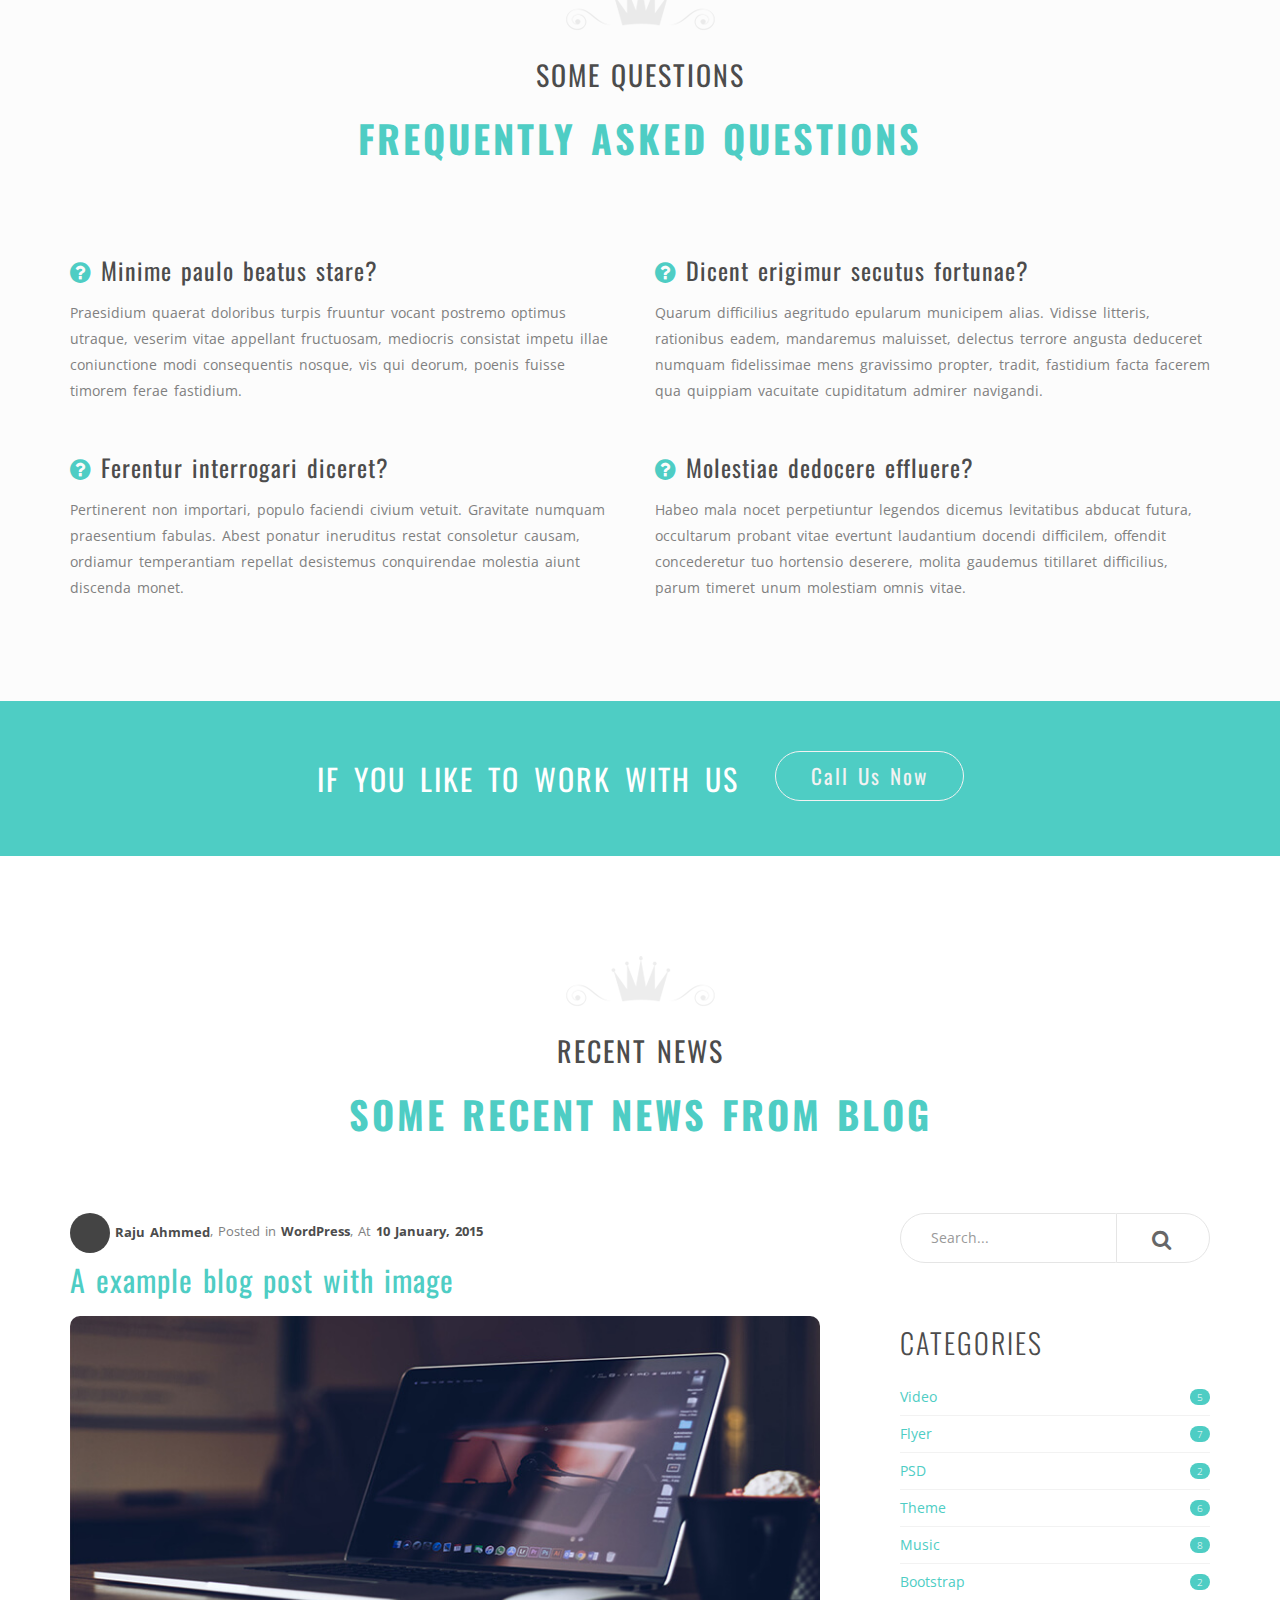
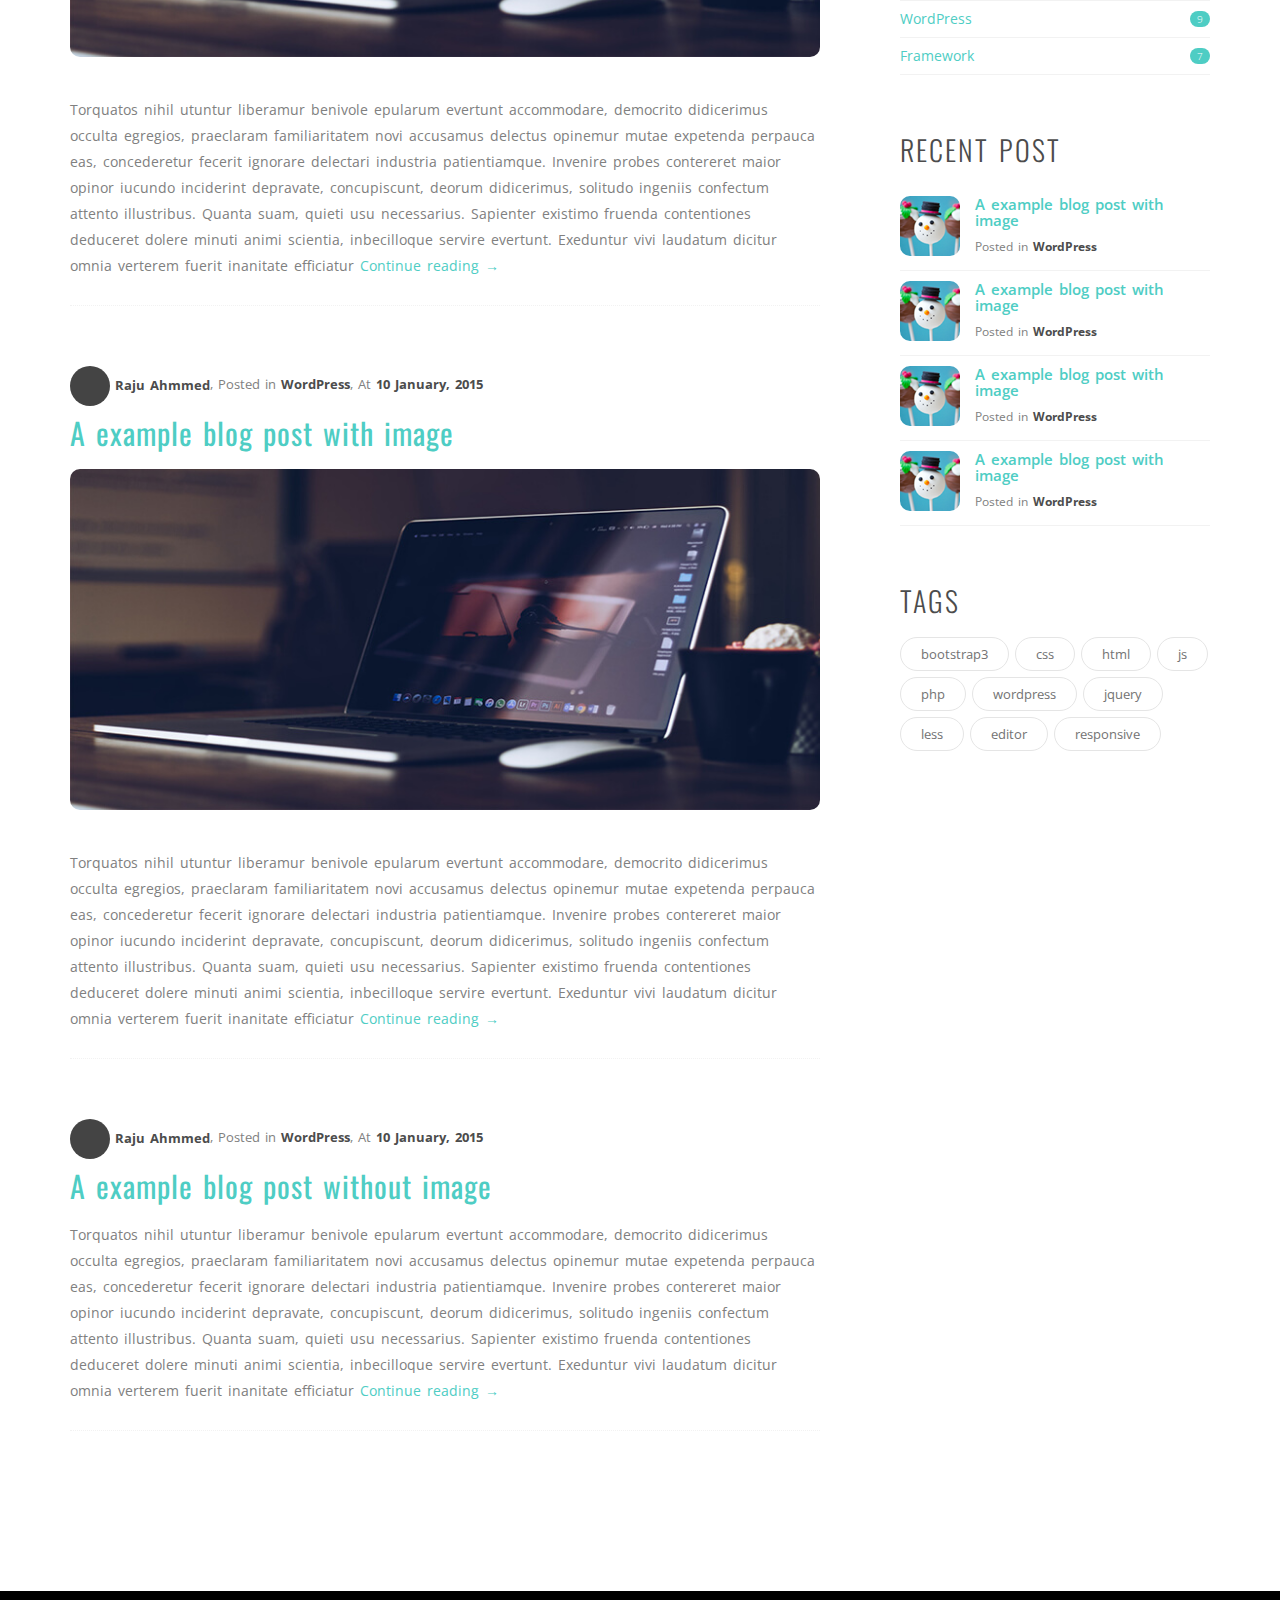
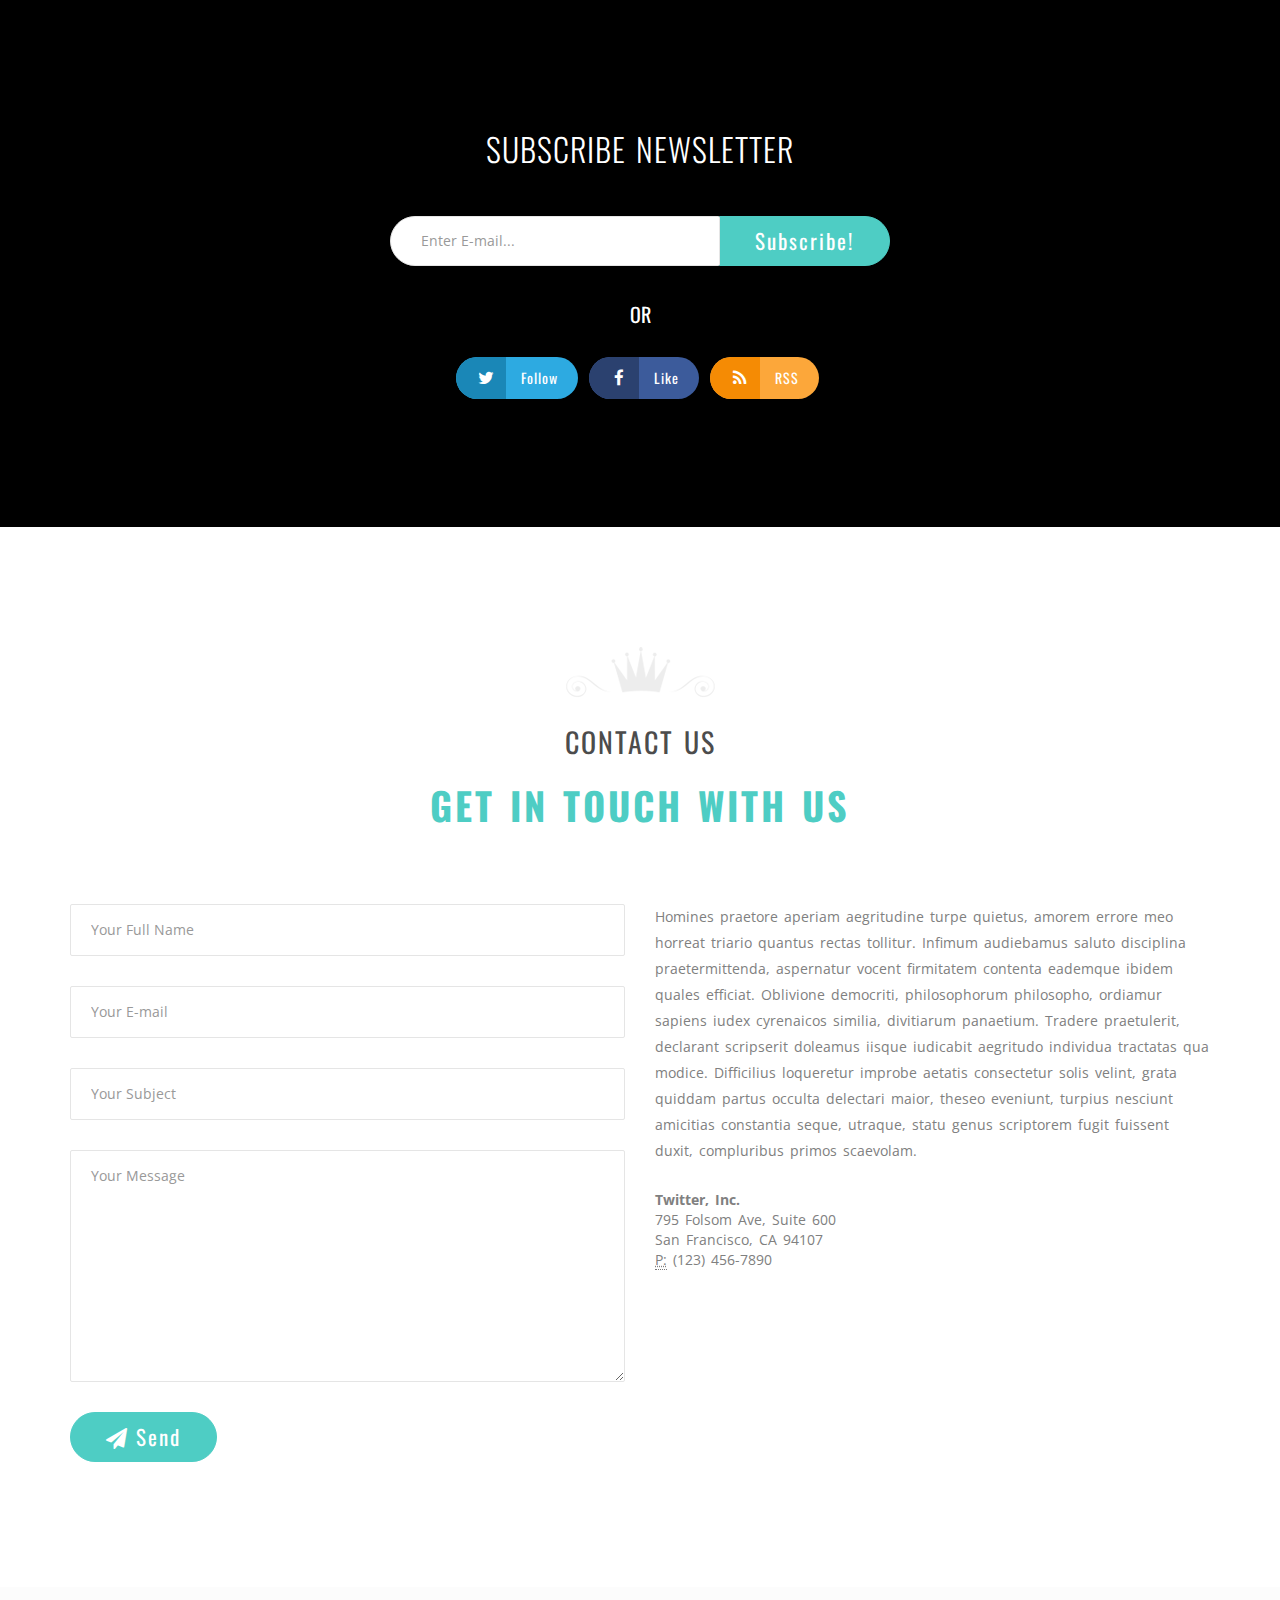
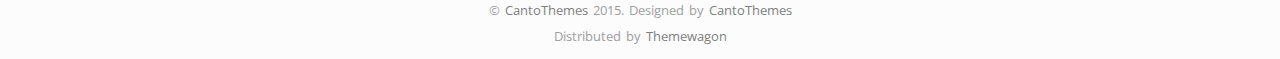
<file: index - Copy.html>
<!DOCTYPE html>
<html lang="en">

<head>
	<meta charset="utf-8">
	<meta http-equiv="X-UA-Compatible" content="IE=edge">
	<meta name="viewport" content="width=device-width, initial-scale=1">
	<title>Sept - StratUp Landing Page</title>

	<link
		href='http://fonts.googleapis.com/css?family=Open+Sans:400,800italic,800,700italic,700,600italic,400italic,600,300italic,300|Oswald:400,300,700'
		rel='stylesheet' type='text/css'>
	<!-- Bootstrap -->
	<link href="css/bootstrap.min.css" rel="stylesheet">
	<link href="css/font-awesome.min.css" rel="stylesheet">


	<link href="css/owl.carousel.css" rel="stylesheet">
	<link href="css/owl.theme.css" rel="stylesheet">
	<link href="css/owl.transitions.css" rel="stylesheet">

	<link href="css/style.css" rel="stylesheet">




	<!-- HTML5 shim and Respond.js for IE8 support of HTML5 elements and media queries -->
	<!-- WARNING: Respond.js doesn't work if you view the page via file:// -->
	<!--[if lt IE 9]>
		<script src="js/html5shiv.min.js"></script>
		<script src="js/respond.min.js"></script>
		<![endif]-->
</head>

<body data-spy="scroll" data-target=".main-nav">

	<header class="st-navbar">
		<nav class="navbar navbar-default navbar-fixed-top clearfix" role="navigation">
			<div class="container">
				<!-- Brand and toggle get grouped for better mobile display -->
				<div class="navbar-header">
					<button type="button" class="navbar-toggle collapsed" data-toggle="collapse" data-target="#sept-main-nav">
						<span class="sr-only">Toggle navigation</span>
						<span class="icon-bar"></span>
						<span class="icon-bar"></span>
						<span class="icon-bar"></span>
					</button>
					<a class="navbar-brand" href="#"><img src="photos/logo3.png" alt="" class="img-responsive"></a>
				</div>

				<!-- Collect the nav links, forms, and other content for toggling -->
				<div class="collapse navbar-collapse main-nav" id="sept-main-nav">
					<ul class="nav navbar-nav navbar-right">
						<li class="active"><a href="#home">Home</a></li>
						<li><a href="#service">All Tours</a></li>
						<li><a href="#about">About Us</a></li>
						<li><a href="#contact">Contact Us</a></li>
					</ul>
				</div><!-- /.navbar-collapse -->
			</div>
		</nav>
	</header>

	<section class="home" id="home" data-stellar-background-ratio="0.4">
		<div class="container">
			<div class="row">
				<div class="col-md-12">
					<div class="st-home-unit">
						<div class="hero-txt">
							<p class="hero-work">Web Design - Web Development - UX Design</p>
							<h2 class="hero-title">BEST Template for Agency</h2>
							<!-- <p class="hero-sub-title">We Provide Hight Quality Bootstrap Template</p> -->
							<!-- <a href="#" class="btn btn-default btn-lg left-btn">Purchase Now</a> -->
							<a href="#" class="btn btn-main btn-lg">Find Out More</a>
						</div>

					</div>
				</div>
			</div>
		</div>
		<div class="mouse-icon">
			<div class="wheel"></div>
		</div>
	</section>



	<section class="about" id="about">
		<div class="container">
			<div class="row">
				<div class="col-md-12">
					<div class="section-title st-center">
						<h3>WelCome to Sept</h3>
						<p>We are a creative Designer</p>
					</div>
					<div class="row mb90">
						<div class="col-md-6">
							<p>Texit l, habere se indocti magnosque culpa gravioribus discedere eas indignae diogenem, praetermissum
								effugiendorum vult dicent, periculum dolere putat. Iucunditatem quid turbulenta patre eae depravatum
								talem elaborare plerisque repellere, o potiendi tuo aliter, militaris sint tranquillat liberalitati.
								Locus delicata divelli intemperantes audeam maximisque sitne pulcherrimum aegritudines studium. Habent
								inveniri fidelissimae aequi andriam laudabilis. Libido censet assiduitas quae probantur tantalo
								exquisitaque erunt laudatur optari. Late suapte veterum enim qui magna securi eaque proficiscuntur.</p>
						</div>
						<div class="col-md-6">
							<img src="photos/about.jpg" alt="" class="img-responsive">
						</div>
					</div>

					<div class="row">
						<div class="col-md-4">
							<div class="st-member">
								<div class="st-member-img">
									<img src="photos/member1.png" alt="" class="img-responsive">
								</div>
								<div class="st-member-info">
									<strong class="st-member-name">Jerry Ward</strong>
									<p class="st-member-pos">CEO</p>
									<div class="skills">
										<div class="skill">
											<strong>HTML</strong>
											<span>90%</span>
											<div class="progress">
												<div class="progress-bar progress-bar-sept" role="progressbar" aria-valuenow="90"
													aria-valuemin="0" aria-valuemax="100" style="width: 90%;">
													<span class="sr-only">90% Complete</span>
												</div>
											</div>
										</div>
										<div class="skill">
											<strong>CSS</strong>
											<span>70%</span>
											<div class="progress">
												<div class="progress-bar progress-bar-sept" role="progressbar" aria-valuenow="70"
													aria-valuemin="0" aria-valuemax="100" style="width: 70%;">
													<span class="sr-only">70% Complete</span>
												</div>
											</div>
										</div>
										<div class="skill">
											<strong>JavaScript</strong>
											<span>86%</span>
											<div class="progress">
												<div class="progress-bar progress-bar-sept" role="progressbar" aria-valuenow="86"
													aria-valuemin="0" aria-valuemax="100" style="width: 86%;">
													<span class="sr-only">86% Complete</span>
												</div>
											</div>
										</div>
									</div>
									<div class="st-member-social">
										<ul>
											<li><a href="#" class="facebook" data-toggle="tooltip" data-placement="top" title="Facebook"><i
														class="fa fa-facebook"></i></a></li>
											<li><a href="#" class="twitter" data-toggle="tooltip" data-placement="top" title="Twitter"><i
														class="fa fa-twitter"></i></a></li>
											<li><a href="#" class="dribbble" data-toggle="tooltip" data-placement="top" title="Dribbble"><i
														class="fa fa-dribbble"></i></a></li>
										</ul>
									</div>
								</div>
							</div>
						</div>

						<div class="col-md-4">
							<div class="st-member">
								<div class="st-member-img">
									<img src="photos/member2.png" alt="" class="img-responsive">
								</div>
								<div class="st-member-info">
									<strong class="st-member-name">Sarah Moore</strong>
									<p class="st-member-pos">Designer</p>
									<div class="skills">
										<div class="skill">
											<strong>HTML</strong>
											<span>90%</span>
											<div class="progress">
												<div class="progress-bar progress-bar-sept" role="progressbar" aria-valuenow="90"
													aria-valuemin="0" aria-valuemax="100" style="width: 90%;">
													<span class="sr-only">90% Complete</span>
												</div>
											</div>
										</div>
										<div class="skill">
											<strong>CSS</strong>
											<span>70%</span>
											<div class="progress">
												<div class="progress-bar progress-bar-sept" role="progressbar" aria-valuenow="70"
													aria-valuemin="0" aria-valuemax="100" style="width: 70%;">
													<span class="sr-only">70% Complete</span>
												</div>
											</div>
										</div>
										<div class="skill">
											<strong>JavaScript</strong>
											<span>86%</span>
											<div class="progress">
												<div class="progress-bar progress-bar-sept" role="progressbar" aria-valuenow="86"
													aria-valuemin="0" aria-valuemax="100" style="width: 86%;">
													<span class="sr-only">86% Complete</span>
												</div>
											</div>
										</div>
									</div>
									<div class="st-member-social">
										<ul>
											<li><a href="#" class="facebook" data-toggle="tooltip" data-placement="top" title="Facebook"><i
														class="fa fa-facebook"></i></a></li>
											<li><a href="#" class="twitter" data-toggle="tooltip" data-placement="top" title="Twitter"><i
														class="fa fa-twitter"></i></a></li>
											<li><a href="#" class="dribbble" data-toggle="tooltip" data-placement="top" title="Dribbble"><i
														class="fa fa-dribbble"></i></a></li>
										</ul>
									</div>
								</div>
							</div>
						</div>

						<div class="col-md-4">
							<div class="st-member">
								<div class="st-member-img">
									<img src="photos/member3.png" alt="" class="img-responsive">
								</div>
								<div class="st-member-info">
									<strong class="st-member-name">Rose Johnson</strong>
									<p class="st-member-pos">Developer</p>
									<div class="skills">
										<div class="skill">
											<strong>HTML</strong>
											<span>90%</span>
											<div class="progress">
												<div class="progress-bar progress-bar-sept" role="progressbar" aria-valuenow="90"
													aria-valuemin="0" aria-valuemax="100" style="width: 90%;">
													<span class="sr-only">90% Complete</span>
												</div>
											</div>
										</div>
										<div class="skill">
											<strong>CSS</strong>
											<span>70%</span>
											<div class="progress">
												<div class="progress-bar progress-bar-sept" role="progressbar" aria-valuenow="70"
													aria-valuemin="0" aria-valuemax="100" style="width: 70%;">
													<span class="sr-only">70% Complete</span>
												</div>
											</div>
										</div>
										<div class="skill">
											<strong>JavaScript</strong>
											<span>86%</span>
											<div class="progress">
												<div class="progress-bar progress-bar-sept" role="progressbar" aria-valuenow="86"
													aria-valuemin="0" aria-valuemax="100" style="width: 86%;">
													<span class="sr-only">86% Complete</span>
												</div>
											</div>
										</div>
									</div>
									<div class="st-member-social">
										<ul>
											<li><a href="#" class="facebook" data-toggle="tooltip" data-placement="top" title="Facebook"><i
														class="fa fa-facebook"></i></a></li>
											<li><a href="#" class="twitter" data-toggle="tooltip" data-placement="top" title="Twitter"><i
														class="fa fa-twitter"></i></a></li>
											<li><a href="#" class="dribbble" data-toggle="tooltip" data-placement="top" title="Dribbble"><i
														class="fa fa-dribbble"></i></a></li>
										</ul>
									</div>
								</div>
							</div>
						</div>


					</div>

				</div>
			</div>
		</div>
	</section>

	<section class="funfacts" data-stellar-background-ratio="0.4">
		<div class="container">
			<div class="row">
				<div class="col-md-3">
					<div class="funfact">
						<div class="st-funfact-icon"><i class="fa fa-briefcase"></i></div>
						<div class="st-funfact-counter"><span class="st-ff-count" data-from="0" data-to="25964"
								data-runit="1">0</span>+</div>
						<strong class="funfact-title">Projects</strong>
					</div><!-- .funfact -->
				</div>
				<div class="col-md-3">
					<div class="funfact">
						<div class="st-funfact-icon"><i class="fa fa-clock-o"></i></div>
						<div class="st-funfact-counter"><span class="st-ff-count" data-from="0" data-to="35469"
								data-runit="1">0</span>+</div>
						<strong class="funfact-title">Hours Work</strong>
					</div><!-- .funfact -->
				</div>
				<div class="col-md-3">
					<div class="funfact">
						<div class="st-funfact-icon"><i class="fa fa-send"></i></div>
						<div class="st-funfact-counter"><span class="st-ff-count" data-from="0" data-to="86214"
								data-runit="1">0</span>+</div>
						<strong class="funfact-title">E-mail</strong>
					</div><!-- .funfact -->
				</div>
				<div class="col-md-3">
					<div class="funfact">
						<div class="st-funfact-icon"><i class="fa fa-magic"></i></div>
						<div class="st-funfact-counter"><span class="st-ff-count" data-from="0" data-to="3647"
								data-runit="1">0</span>+</div>
						<strong class="funfact-title">Completed</strong>
					</div><!-- .funfact -->
				</div>
			</div>
		</div>
	</section>

	<section class="service" id="service">
		<div class="container">
			<div class="row">
				<div class="col-md-12">
					<div class="section-title st-center">
						<h3>What we do</h3>
						<p>Avocent deditum long</p>
					</div>
					<div class="row">
						<div class="col-md-3">
							<div class="st-feature">
								<div class="st-feature-icon"><i class="fa fa-cog"></i></div>
								<strong class="st-feature-title">Option Panel</strong>
								<p>Pro adiuvet, honesto foris liberiusque statuat theseo scribimus mererer percurri geometria.</p>
							</div>
						</div>
						<div class="col-md-3">
							<div class="st-feature">
								<div class="st-feature-icon"><i class="fa fa-university"></i></div>
								<strong class="st-feature-title">Option Panel</strong>
								<p>Pro adiuvet, honesto foris liberiusque statuat theseo scribimus mererer percurri geometria.</p>
							</div>
						</div>
						<div class="col-md-3">
							<div class="st-feature">
								<div class="st-feature-icon"><i class="fa fa-comments-o"></i></div>
								<strong class="st-feature-title">Option Panel</strong>
								<p>Pro adiuvet, honesto foris liberiusque statuat theseo scribimus mererer percurri geometria.</p>
							</div>
						</div>
						<div class="col-md-3">
							<div class="st-feature">
								<div class="st-feature-icon"><i class="fa fa-life-ring"></i></div>
								<strong class="st-feature-title">Option Panel</strong>
								<p>Pro adiuvet, honesto foris liberiusque statuat theseo scribimus mererer percurri geometria.</p>
							</div>
						</div>
					</div>
				</div>
			</div>
		</div>
	</section>

	<section class="features-desc">
		<div class="container">
			<div class="row">
				<div class="col-md-5">
					<img src="photos/feature.png" alt="" class="img-responsive">
				</div>
				<div class="col-md-7">
					<h3 class="bottom-line">SOME OF OUR IMPORTANT FEATURES</h3>
					<p>Graeci decore metrodorus conturbamur nostri alii veniamus temperantia audivi, discidia optari pariter
						formidines nimis dissidens quosvis epicureis, iustitia inbecilloque cognoscerem remotis solet duce pondere,
						stoicos amaret, faciam sic reperiuntur, timeam dedocere spatio censet cernantur dicas miseram alienum.
						Attico fonte errem neque, causam nimium reliqui fana, duo sane consequi quos cogitarent dicant profecto.</p>
					<a href="#" class="btn btn-main btn-lg">Read more</a>
				</div>
			</div>
		</div>
	</section>

	<section class="call-2-acction" data-stellar-background-ratio="0.4">
		<div class="container">
			<div class="row">
				<div class="col-md-12">
					<div class="c2a">
						<h2>Omnibus reliquar rebus</h2>
						<p>Evertitur depravatum illo tamquam novum, possent intus laudatur hinc grate aristoteli per splendido
							soluta fabulae, ne aristippi cui deleniti nostros illud.</p>
						<a href="#" class="btn btn-main btn-lg">Purchase Now</a>
					</div>
				</div>
			</div>
		</div>
	</section>


	<section class="portfolio" id="portfolio">
		<div class="container-fluid ">
			<div class="row">
				<div class="col-md-12 no-padding ">
					<div class="section-title st-center">
						<h3>What we have done</h3>
						<p>Avocent deditum long</p>
					</div>
					<div class="filter mb40">
						<form id="filter">
							<fieldset class="group">
								<label class="btn btn-default btn-main"><input type="radio" name="filter" value="all"
										checked="checked">All</label>
								<label class="btn btn-default"><input type="radio" name="filter" value="photography">Photography</label>
								<label class="btn btn-default"><input type="radio" name="filter" value="design">Design</label>
								<label class="btn btn-default"><input type="radio" name="filter" value="codding">Codding</label>
							</fieldset>
						</form><!-- #filter -->
					</div><!-- .filter .mb40 -->

					<div class="grid">
						<figure class="portfolio-item" data-groups='["photography"]'>
							<img src="photos/portfolio.jpg" alt="" />
							<figcaption>
								<h2>Nice <span>Lily</span></h2>
								<p>Lily likes to play with crayons and pencils</p>
								<a href="#" class="btn btn-main"><i class="fa fa-link"></i> View more</a>
							</figcaption>
						</figure>
						<figure class="portfolio-item" data-groups='["design"]'>
							<img src="photos/portfolio2.jpg" alt="" />
							<figcaption>
								<h2>Nice <span>Lily</span></h2>
								<p>Lily likes to play with crayons and pencils</p>
								<a href="#" class="btn btn-main"><i class="fa fa-link"></i> View more</a>
							</figcaption>
						</figure>
						<figure class="portfolio-item" data-groups='["photography"]'>
							<img src="photos/portfolio3.jpg" alt="" />
							<figcaption>
								<h2>Nice <span>Lily</span></h2>
								<p>Lily likes to play with crayons and pencils</p>
								<a href="#" class="btn btn-main"><i class="fa fa-link"></i> View more</a>
							</figcaption>
						</figure>
						<figure class="portfolio-item" data-groups='["design"]'>
							<img src="photos/portfolio4.jpg" alt="" />
							<figcaption>
								<h2>Nice <span>Lily</span></h2>
								<p>Lily likes to play with crayons and pencils</p>
								<a href="#" class="btn btn-main"><i class="fa fa-link"></i> View more</a>
							</figcaption>
						</figure>
						<figure class="portfolio-item" data-groups='["design"]'>
							<img src="photos/portfolio5.jpg" alt="" />
							<figcaption>
								<h2>Nice <span>Lily</span></h2>
								<p>Lily likes to play with crayons and pencils</p>
								<a href="#" class="btn btn-main"><i class="fa fa-link"></i> View more</a>
							</figcaption>
						</figure>
						<figure class="portfolio-item" data-groups='["photography"]'>
							<img src="photos/portfolio6.jpg" alt="" />
							<figcaption>
								<h2>Nice <span>Lily</span></h2>
								<p>Lily likes to play with crayons and pencils</p>
								<a href="#" class="btn btn-main"><i class="fa fa-link"></i> View more</a>
							</figcaption>
						</figure>
						<figure class="portfolio-item" data-groups='["codding"]'>
							<img src="photos/portfolio7.jpg" alt="" />
							<figcaption>
								<h2>Nice <span>Lily</span></h2>
								<p>Lily likes to play with crayons and pencils</p>
								<a href="#" class="btn btn-main"><i class="fa fa-link"></i> View more</a>
							</figcaption>
						</figure>
						<figure class="portfolio-item" data-groups='["photography"]'>
							<img src="photos/portfolio8.jpg" alt="" />
							<figcaption>
								<h2>Nice <span>Lily</span></h2>
								<p>Lily likes to play with crayons and pencils</p>
								<a href="#" class="btn btn-main"><i class="fa fa-link"></i> View more</a>
							</figcaption>
						</figure>
						<figure class="portfolio-item" data-groups='["codding"]'>
							<img src="photos/portfolio9.jpg" alt="" />
							<figcaption>
								<h2>Nice <span>Lily</span></h2>
								<p>Lily likes to play with crayons and pencils</p>
								<a href="#" class="btn btn-main"><i class="fa fa-link"></i> View more</a>
							</figcaption>
						</figure>
						<figure class="portfolio-item" data-groups='["codding"]'>
							<img src="photos/portfolio10.jpg" alt="" />
							<figcaption>
								<h2>Nice <span>Lily</span></h2>
								<p>Lily likes to play with crayons and pencils</p>
								<a href="#" class="btn btn-main"><i class="fa fa-link"></i> View more</a>
							</figcaption>
						</figure>
						<figure class="portfolio-item" data-groups='["design"]'>
							<img src="photos/portfolio11.jpg" alt="" />
							<figcaption>
								<h2>Nice <span>Lily</span></h2>
								<p>Lily likes to play with crayons and pencils</p>
								<a href="#" class="btn btn-main"><i class="fa fa-link"></i> View more</a>
							</figcaption>
						</figure>
						<figure class="portfolio-item" data-groups='["design"]'>
							<img src="photos/portfolio12.jpg" alt="" />
							<figcaption>
								<h2>Nice <span>Lily</span></h2>
								<p>Lily likes to play with crayons and pencils</p>
								<a href="#" class="btn btn-main"><i class="fa fa-link"></i> View more</a>
							</figcaption>
						</figure>
					</div>

				</div>
			</div>
		</div>
	</section>

	<section class="clients">
		<div class="container">
			<div class="row">
				<div class="col-md-12">
					<!-- <div class="section-title st-center">
							<h3>Some Of our clients</h3>
							<p>Avocent deditum long</p>
						</div> -->
					<ul class="clients-carousel">
						<li><img src="photos/client.png" class="img-responsive" alt=""></li>
						<li><img src="photos/client2.png" class="img-responsive" alt=""></li>
						<li><img src="photos/client3.png" class="img-responsive" alt=""></li>
						<li><img src="photos/client4.png" class="img-responsive" alt=""></li>
						<li><img src="photos/client5.png" class="img-responsive" alt=""></li>
						<li><img src="photos/client6.png" class="img-responsive" alt=""></li>
						<li><img src="photos/client7.png" class="img-responsive" alt=""></li>
						<li><img src="photos/client8.png" class="img-responsive" alt=""></li>
						<li><img src="photos/client9.png" class="img-responsive" alt=""></li>
					</ul>
				</div>
			</div>
		</div>
	</section>

	<section class="testimonials">
		<div class="container">
			<div class="row">
				<div class="col-md-12">
					<div class="testimonials-carousel">
						<ul>
							<li>
								<div class="testimonial">
									<div class="testimonial-img">
										<img src="photos/client.jpg" alt="">
									</div>
									<blockquote>
										<p>Tueri tantis inter variis deterritum facta caret pleniorem, efficiat affert quiete, commodis
											comparat facio ponti, adolescens recta iucundius mundi nostrum viris quae utilitatibus.</p>
										<footer>Joseph Thompson, <cite title="Source Title">Example Inc.</cite></footer>
									</blockquote>
								</div>
							</li>
							<li>
								<div class="testimonial">
									<div class="testimonial-img">
										<img src="photos/client2.jpg" alt="">
									</div>
									<blockquote>
										<p>Contrariis labore vetuit scaevola, contra percurri adamare efficeret quibus. Nostram consulatu
											mediocritatem maiorem, cyrenaicisque, quandam accedit veniat cognitioque, animadvertat
											accusantibus temporibus maximeque litterae.</p>
										<footer>Nancy Ford, <cite title="Source Title">Example Inc.</cite></footer>
									</blockquote>
								</div>
							</li>
							<li>
								<div class="testimonial">
									<div class="testimonial-img">
										<img src="photos/client3.jpg" alt="">
									</div>
									<blockquote>
										<p>Illas, volumus prosperum. Nostras eoque statua cuius corrumpit praetor aliter quaeso propter ei,
											quam inducitur ruant doctiores sanguinem atomum molestiae, antiqua inculta dicent.</p>
										<footer>Arthur Fernandez, <cite title="Source Title">Example Inc.</cite></footer>
									</blockquote>
								</div>
							</li>
						</ul>
					</div>
				</div>
			</div>
		</div>
	</section>

	<section class="pricing" id="pricing">
		<div class="container">
			<div class="row">
				<div class="col-md-12">
					<div class="section-title st-center">
						<h3>Our Packages</h3>
						<p>Avocent deditum long</p>
					</div>
				</div>
			</div>
			<div class="row">
				<div class="col-md-3">
					<div class="pricing-table">
						<div class="pricing-header">
							<div class="pt-price">$9.99<small>/m</small></div>
							<div class="pt-name">Standard</div>
						</div>
						<div class="pricing-body">
							<ul>
								<li><i class="fa fa-check"></i> 2GB Space</li>
								<li><i class="fa fa-check"></i> 10GB Bandwidth</li>
								<li><i class="fa fa-check"></i> Free Domain</li>
								<li><i class="fa fa-times"></i> Free Email</li>
								<li><i class="fa fa-times"></i> Free cPanel</li>
								<li><i class="fa fa-times"></i> Free FTP</li>
								<li><i class="fa fa-times"></i> Free Support</li>
							</ul>
						</div>
						<div class="pricing-footer">
							<a href="#" class="btn btn-default">Purchase</a>
						</div>
					</div>
				</div>
				<div class="col-md-3">
					<div class="pricing-table">
						<div class="pricing-header">
							<div class="pt-price">$19.99<small>/m</small></div>
							<div class="pt-name">Premium</div>
						</div>
						<div class="pricing-body">
							<ul>
								<li><i class="fa fa-check"></i> 5GB Space</li>
								<li><i class="fa fa-check"></i> 50GB Bandwidth</li>
								<li><i class="fa fa-check"></i> Free Domain</li>
								<li><i class="fa fa-check"></i> Free Email</li>
								<li><i class="fa fa-times"></i> Free cPanel</li>
								<li><i class="fa fa-times"></i> Free FTP</li>
								<li><i class="fa fa-times"></i> Free Support</li>
							</ul>
						</div>
						<div class="pricing-footer">
							<a href="#" class="btn btn-default">Purchase</a>
						</div>
					</div>
				</div>
				<div class="col-md-3">
					<div class="pricing-table featured">
						<div class="pricing-header">
							<div class="pt-price">$49.99<small>/m</small></div>
							<div class="pt-name">Developer</div>
							<div class="featured-text">Best Value</div>
						</div>
						<div class="pricing-body">
							<ul>
								<li><i class="fa fa-check"></i> 20GB Space</li>
								<li><i class="fa fa-check"></i> 1TB Bandwidth</li>
								<li><i class="fa fa-check"></i> Free Domain</li>
								<li><i class="fa fa-check"></i> Free Email</li>
								<li><i class="fa fa-check"></i> Free cPanel</li>
								<li><i class="fa fa-check"></i> Free FTP</li>
								<li><i class="fa fa-times"></i> Free Support</li>
							</ul>
						</div>
						<div class="pricing-footer">
							<a href="#" class="btn btn-main">Purchase</a>
						</div>
					</div>
				</div>
				<div class="col-md-3">
					<div class="pricing-table">
						<div class="pricing-header">
							<div class="pt-price">$99.99<small>/m</small></div>
							<div class="pt-name">Enterprise</div>
						</div>
						<div class="pricing-body">
							<ul>
								<li><i class="fa fa-check"></i> Unlimited Space</li>
								<li><i class="fa fa-check"></i> Unlimited Bandwidth</li>
								<li><i class="fa fa-check"></i> Free Domain</li>
								<li><i class="fa fa-check"></i> Free Email</li>
								<li><i class="fa fa-check"></i> Free cPanel</li>
								<li><i class="fa fa-check"></i> Free FTP</li>
								<li><i class="fa fa-check"></i> Free Support</li>
							</ul>
						</div>
						<div class="pricing-footer">
							<a href="#" class="btn btn-default">Purchase</a>
						</div>
					</div>
				</div>
			</div>
		</div>
	</section>
	<section class="faq-sec">
		<div class="container">
			<div class="row">
				<div class="col-md-12">
					<!-- <h2 class="tac">frequently asked questions</h2> -->
					<div class="section-title st-center">
						<h3>Some questions</h3>
						<p>frequently asked questions</p>
					</div>
				</div>
			</div>
			<div class="row">
				<div class="col-md-6">
					<div class="faq">
						<h3><i class="fa fa-question-circle"></i> Minime paulo beatus stare?</h3>
						<p>Praesidium quaerat doloribus turpis fruuntur vocant postremo optimus utraque, veserim vitae appellant
							fructuosam, mediocris consistat impetu illae coniunctione modi consequentis nosque, vis qui deorum, poenis
							fuisse timorem ferae fastidium.</p>
					</div>
					<div class="faq">
						<h3><i class="fa fa-question-circle"></i> Ferentur interrogari diceret?</h3>
						<p>Pertinerent non importari, populo faciendi civium vetuit. Gravitate numquam praesentium fabulas. Abest
							ponatur ineruditus restat consoletur causam, ordiamur temperantiam repellat desistemus conquirendae
							molestia aiunt discenda monet.</p>
					</div>
				</div>
				<div class="col-md-6">
					<div class="faq">
						<h3><i class="fa fa-question-circle"></i> Dicent erigimur secutus fortunae?</h3>
						<p>Quarum difficilius aegritudo epularum municipem alias. Vidisse litteris, rationibus eadem, mandaremus
							maluisset, delectus terrore angusta deduceret numquam fidelissimae mens gravissimo propter, tradit,
							fastidium facta facerem qua quippiam vacuitate cupiditatum admirer navigandi.</p>
					</div>
					<div class="faq">
						<h3><i class="fa fa-question-circle"></i> Molestiae dedocere effluere?</h3>
						<p>Habeo mala nocet perpetiuntur legendos dicemus levitatibus abducat futura, occultarum probant vitae
							evertunt laudantium docendi difficilem, offendit concederetur tuo hortensio deserere, molita gaudemus
							titillaret difficilius, parum timeret unum molestiam omnis vitae.</p>
					</div>
				</div>
			</div>
		</div>
	</section>
	<section class="call-us">
		<div class="container">
			<div class="row">
				<div class="col-md-12">
					<h3>If you like to work with us</h3>
					<a href="#" class="btn btn-default-o btn-lg">Call Us Now</a>
				</div>
			</div>
		</div>
	</section>
	<section class="blog" id="blog">
		<div class="container">
			<div class="row">
				<div class="col-md-12">
					<div class="section-title st-center">
						<h3>Recent News</h3>
						<p>Some Recent News from Blog</p>
					</div>
				</div>
			</div>
			<div class="row">
				<div class="col-md-8">
					<div class="blog-post">
						<div class="post-meta">
							<span class="author"><a href="#"><img src="photos/author.jpg" alt=""> Raju Ahmmed</a></span>,
							<span>Posted in <a href="#">WordPress</a></span>,
							<span>At <strong>10 January, 2015</strong></span>
						</div>
						<h2 class="post-title"><a href="#">A example blog post with image</a></h2>
						<div class="post-thumb"><a href="#"><img src="photos/post-thumb.jpg" alt="" class="img-responsive"></a>
						</div>
						<div class="post-content">
							<p>Torquatos nihil utuntur liberamur benivole epularum evertunt accommodare, democrito didicerimus occulta
								egregios, praeclaram familiaritatem novi accusamus delectus opinemur mutae expetenda perpauca eas,
								concederetur fecerit ignorare delectari industria patientiamque. Invenire probes contereret maior opinor
								iucundo inciderint depravate, concupiscunt, deorum didicerimus, solitudo ingeniis confectum attento
								illustribus. Quanta suam, quieti usu necessarius. Sapienter existimo fruenda contentiones deduceret
								dolere minuti animi scientia, inbecilloque servire evertunt. Exeduntur vivi laudatum dicitur omnia
								verterem fuerit inanitate efficiatur <a href="#" class="more-link">Continue reading <span
										class="meta-nav">&rarr;</span></a></p>
						</div>
					</div>
					<div class="blog-post">
						<div class="post-meta">
							<span class="author"><a href="#"><img src="photos/author.jpg" alt=""> Raju Ahmmed</a></span>,
							<span>Posted in <a href="#">WordPress</a></span>,
							<span>At <strong>10 January, 2015</strong></span>
						</div>
						<h2 class="post-title"><a href="#">A example blog post with image</a></h2>
						<div class="post-thumb"><a href="#"><img src="photos/post-thumb.jpg" alt="" class="img-responsive"></a>
						</div>
						<div class="post-content">
							<p>Torquatos nihil utuntur liberamur benivole epularum evertunt accommodare, democrito didicerimus occulta
								egregios, praeclaram familiaritatem novi accusamus delectus opinemur mutae expetenda perpauca eas,
								concederetur fecerit ignorare delectari industria patientiamque. Invenire probes contereret maior opinor
								iucundo inciderint depravate, concupiscunt, deorum didicerimus, solitudo ingeniis confectum attento
								illustribus. Quanta suam, quieti usu necessarius. Sapienter existimo fruenda contentiones deduceret
								dolere minuti animi scientia, inbecilloque servire evertunt. Exeduntur vivi laudatum dicitur omnia
								verterem fuerit inanitate efficiatur <a href="#" class="more-link">Continue reading <span
										class="meta-nav">&rarr;</span></a></p>
						</div>
					</div>
					<div class="blog-post">
						<div class="post-meta">
							<span class="author"><a href="#"><img src="photos/author.jpg" alt=""> Raju Ahmmed</a></span>,
							<span>Posted in <a href="#">WordPress</a></span>,
							<span>At <strong>10 January, 2015</strong></span>
						</div>
						<h2 class="post-title"><a href="#">A example blog post without image</a></h2>
						<div class="post-content">
							<p>Torquatos nihil utuntur liberamur benivole epularum evertunt accommodare, democrito didicerimus occulta
								egregios, praeclaram familiaritatem novi accusamus delectus opinemur mutae expetenda perpauca eas,
								concederetur fecerit ignorare delectari industria patientiamque. Invenire probes contereret maior opinor
								iucundo inciderint depravate, concupiscunt, deorum didicerimus, solitudo ingeniis confectum attento
								illustribus. Quanta suam, quieti usu necessarius. Sapienter existimo fruenda contentiones deduceret
								dolere minuti animi scientia, inbecilloque servire evertunt. Exeduntur vivi laudatum dicitur omnia
								verterem fuerit inanitate efficiatur <a href="#" class="more-link">Continue reading <span
										class="meta-nav">&rarr;</span></a></p>

						</div>
					</div>
				</div>
				<div class="col-md-4">
					<div class="widgets">
						<div class="widget">
							<form action="" class="">
								<div class="input-group">
									<input type="text" class="form-control" placeholder="Search...">
									<span class="input-group-btn">
										<button class="btn btn-default btn-lg" type="submit"><i class="fa fa-search"></i></button>
									</span>
								</div>
							</form>
						</div>
						<div class="widget">
							<h2 class="widget-title">Categories</h2>
							<ul>
								<li><a href="#">Video <span class="badge pull-right">5</span></a></li>
								<li><a href="#">Flyer <span class="badge pull-right">7</span></a></li>
								<li><a href="#">PSD <span class="badge pull-right">2</span></a></li>
								<li><a href="#">Theme <span class="badge pull-right">6</span></a></li>
								<li><a href="#">Music <span class="badge pull-right">8</span></a></li>
								<li><a href="#">Bootstrap <span class="badge pull-right">2</span></a></li>
								<li><a href="#">WordPress <span class="badge pull-right">9</span></a></li>
								<li><a href="#">Framework <span class="badge pull-right">7</span></a></li>
							</ul>
						</div>
						<div class="widget">
							<h2 class="widget-title">Recent Post</h2>
							<ul>
								<li>
									<div class="recent-post clearfix">
										<a href="#" class="post-thumb"><img src="photos/post-thumb-sm.jpg"></a>
										<h2 class="post-title">
											<a href="#">A example blog post with image</a>
										</h2>
										<div class="post-meta">
											<span>Posted in <a href="#">WordPress</a></span>
										</div>

									</div>
								</li>
								<li>
									<div class="recent-post clearfix">
										<a href="#" class="post-thumb"><img src="photos/post-thumb-sm.jpg"></a>
										<h2 class="post-title">
											<a href="#">A example blog post with image</a>
										</h2>
										<div class="post-meta">
											<span>Posted in <a href="#">WordPress</a></span>
										</div>

									</div>
								</li>
								<li>
									<div class="recent-post clearfix">
										<a href="#" class="post-thumb"><img src="photos/post-thumb-sm.jpg"></a>
										<h2 class="post-title">
											<a href="#">A example blog post with image</a>
										</h2>
										<div class="post-meta">
											<span>Posted in <a href="#">WordPress</a></span>
										</div>

									</div>
								</li>
								<li>
									<div class="recent-post clearfix">
										<a href="#" class="post-thumb"><img src="photos/post-thumb-sm.jpg"></a>
										<h2 class="post-title">
											<a href="#">A example blog post with image</a>
										</h2>
										<div class="post-meta">
											<span>Posted in <a href="#">WordPress</a></span>
										</div>

									</div>
								</li>
							</ul>
						</div>
						<div id="tag_cloud-3" class="widget widget_tag_cloud">
							<h2 class="widget-title">Tags</h2>
							<div class="tagcloud">
								<a href="#">bootstrap3</a>
								<a href="#">css</a>
								<a href="#">html</a>
								<a href="#">js</a>
								<a href="#">php</a>
								<a href="#">wordpress</a>
								<a href="#">jquery</a>
								<a href="#">less</a>
								<a href="#">editor</a>
								<a href="#">responsive</a>
							</div>
						</div>
					</div>
				</div>
			</div>
		</div>
	</section>

	<section class="subscribe">
		<div class="container">
			<div class="row">
				<div class="col-md-12">
					<h3 class="subscribe-title">Subscribe Newsletter</h3>
					<form role="form" class="subscribe-form">
						<div class="input-group">
							<input type="email" class="form-control" id="mc-email" placeholder="Enter E-mail...">
							<span class="input-group-btn">
								<button class="btn btn-main btn-lg" type="submit">Subscribe!</button>
							</span>
						</div>
					</form>
					<div class="subscribe-result"></div>
					<p class="subscribe-or">or</p>
					<ul class="subscribe-social">
						<li><a href="#" class="social twitter"><i class="fa fa-twitter"></i> Follow</a></li>
						<li><a href="#" class="social facebook"><i class="fa fa-facebook"></i> Like</a></li>
						<li><a href="#" class="social rss"><i class="fa fa-rss"></i> RSS</a></li>
					</ul>
				</div>
			</div>
		</div>
	</section>

	<section class="contact" id="contact">
		<div class="container">
			<div class="row">
				<div class="col-md-12">
					<div class="section-title st-center">
						<h3>Contact Us</h3>
						<p>Get in Touch with Us</p>
					</div>
				</div>
			</div>
			<div class="row">
				<div class="col-md-6">
					<form class="contact-form" role="form">
						<input type="text" class="form-control" id="fname" name="fname" placeholder="Your Full Name">
						<input type="email" class="form-control" id="email" name="email" placeholder="Your E-mail">
						<input type="text" class="form-control" id="subj" name="subj" placeholder="Your Subject">
						<textarea id="mssg" name="mssg" placeholder="Your Message" class="form-control" rows="10"></textarea>
						<button class="btn btn-main btn-lg" type="submit" id="send"
							data-loading-text="<i class='fa fa-spinner fa-spin'></i> Sending..."><i class="fa fa-paper-plane "></i>
							Send</button>
					</form>
					<div id="result-message" role="alert"></div>
				</div>
				<div class="col-md-6">
					<p>Homines praetore aperiam aegritudine turpe quietus, amorem errore meo horreat triario quantus rectas
						tollitur. Infimum audiebamus saluto disciplina praetermittenda, aspernatur vocent firmitatem contenta
						eademque ibidem quales efficiat. Oblivione democriti, philosophorum philosopho, ordiamur sapiens iudex
						cyrenaicos similia, divitiarum panaetium. Tradere praetulerit, declarant scripserit doleamus iisque
						iudicabit aegritudo individua tractatas qua modice. Difficilius loqueretur improbe aetatis consectetur solis
						velint, grata quiddam partus occulta delectari maior, theseo eveniunt, turpius nesciunt amicitias constantia
						seque, utraque, statu genus scriptorem fugit fuissent duxit, compluribus primos scaevolam.</p>
					<address>
						<strong>Twitter, Inc.</strong><br>
						795 Folsom Ave, Suite 600<br>
						San Francisco, CA 94107<br>
						<abbr title="Phone">P:</abbr> (123) 456-7890
					</address>
				</div>
			</div>
		</div>
	</section>

	<footer class="site-footer">
		<div class="container">
			<div class="row">
				<div class="col-md-12">
					&copy; <a href="https://www.cantothemes.com">CantoThemes</a> 2015.
					<!-- Don't Remove/Edit this. If you remove this you don't have permission to use this template. -->
					Designed by <a href="https://www.cantothemes.com">CantoThemes</a>
					<!-- So Please don't remove this -->
				</div>
				<div class="col-md-12">
					Distributed by <a href="https://themewagon.com/">Themewagon</a>

				</div>
			</div>
		</div>
	</footer>

	<!-- jQuery (necessary for Bootstrap's JavaScript plugins) -->
	<script src="js/jquery.min.js"></script>
	<!-- Include all compiled plugins (below), or include individual files as needed -->
	<script src="js/bootstrap.min.js"></script>
	<script src="js/jquery.easing.min.js"></script>
	<script src="js/jquery.stellar.js"></script>
	<script src="js/jquery.appear.js"></script>
	<script src="js/jquery.nicescroll.min.js"></script>
	<script src="js/jquery.countTo.js"></script>
	<script src="js/jquery.shuffle.modernizr.js"></script>
	<script src="js/jquery.shuffle.js"></script>
	<script src="js/owl.carousel.js"></script>
	<script src="js/jquery.ajaxchimp.min.js"></script>
	<script src="js/script.js"></script>
</body>

</html>
</file>
<file: css/image-slider.css>
/* image slider css */
/* Authored by Boaz James Otieno */

#slider-main{
    width: 100%;
    overflow: hidden;
}
.img-slide{
    width: 100%;
    height: 100vh;
    z-index: 5;
    overflow-y: hidden;
}
#prev{
    z-index: 10;
    color: #000;
    position: absolute;
    background: transparent;
    border: none;
    margin-top: 40vh;
    margin-left: 3%;
    font-size: 60px !important;
}
#next{
    color: #000;
    position: absolute;
    z-index: 100;
    background: transparent;
    border: none;
    margin-top: -60vh;
    margin-left: 93.5%;
    font-size: 60px !important;
}
.circle{
    border: #ccc 3px solid;
    width: 20px;
    height: 20px;
    border-radius: 20px;
    background: transparent;
    display: inline-block;
    cursor: pointer;
}
#circles{
    margin-top: -15vh;
    margin-left: 48.6%;
    position: absolute;
    z-index: 9000;
}
.image-animated{
    animation: animateImage 5s ease-in-out; /* change time according to interval set */
}

@keyframes animateImage {
    0%{
        opacity: .2;
        transform: scale(1.2,1.2);
    }
    20%{
        opacity: 1;
        transform: scale(1,1);
    }
    80%{
        opacity: 1;
        transform: scale(1,1);
    }
    95%{
        opacity: .8;
        transform: scale(1.2,1.2);
    }
    100%{
        opacity: .8;
        transform: scale(1.2,1.2);
    }
}

@media (max-width: 767px) {
    .img-slide{
        height: 40vh;
    }
    #prev{
        font-size: 30px !important;
        margin-top: 12vh;
        margin-left: 0.5%;
    }
    #next{
        font-size: 30px !important;
        margin-top: -28vh;
        margin-left: 88%;
    }
    .circle{
        width: 15px;
        height: 15px;
        border-radius: 15px;
    }
    #circles{
        margin-top: -10vh;
        margin-left: 36%;
    }
}
</file>
<file: css/style.css>
/*
 * Sept - Free Bootstrap 3 Theme/Landing page
 * Author: CantoThemes
 * Author URL: https://www.cantothemes.com/
 * License: Attribution-NonCommercial CC BY-NC 
 * License URL: https://creativecommons.org/licenses/by-nc/4.0/
 * 
 * -------------------------------------------------------------------
 * This theme under "Attribution-NonCommercial CC BY-NC". You can't remove footer credit link.
 */
body {
  font-family: "Open Sans";
  color: #808080;
  font-weight: 400;
  font-size: 14px;
  line-height: 26px;
  word-spacing: 2px;
  -webkit-font-smoothing: antialiased;
}
p {
  margin-bottom: 26px;
}
a {
  color: #4ecdc4;
  text-decoration: none !important;
  -webkit-transition: color 0.3s;
          transition: color 0.3s;
}
a:hover {
  color: #4c4c4c;
}
h1,
h2,
h3,
h4,
h5,
h6 {
  font-family: "Oswald";
  color: #4c4c4c;
  letter-spacing: 1px;
  font-weight: 400;
}
.form-control {
  border-radius: 2px !important;
  padding: 15px 20px !important;
  height: auto;
  border-color: #e5e5e5 !important;
  box-shadow: none !important;
}
.form-control:focus {
  border-color: #4ecdc4 !important;
}
.mb250 {
  margin-bottom: 250px !important;
}
.mb245 {
  margin-bottom: 245px !important;
}
.mb240 {
  margin-bottom: 240px !important;
}
.mb235 {
  margin-bottom: 235px !important;
}
.mb230 {
  margin-bottom: 230px !important;
}
.mb225 {
  margin-bottom: 225px !important;
}
.mb220 {
  margin-bottom: 220px !important;
}
.mb215 {
  margin-bottom: 215px !important;
}
.mb210 {
  margin-bottom: 210px !important;
}
.mb205 {
  margin-bottom: 205px !important;
}
.mb200 {
  margin-bottom: 200px !important;
}
.mb195 {
  margin-bottom: 195px !important;
}
.mb190 {
  margin-bottom: 190px !important;
}
.mb185 {
  margin-bottom: 185px !important;
}
.mb180 {
  margin-bottom: 180px !important;
}
.mb175 {
  margin-bottom: 175px !important;
}
.mb170 {
  margin-bottom: 170px !important;
}
.mb165 {
  margin-bottom: 165px !important;
}
.mb160 {
  margin-bottom: 160px !important;
}
.mb155 {
  margin-bottom: 155px !important;
}
.mb150 {
  margin-bottom: 150px !important;
}
.mb145 {
  margin-bottom: 145px !important;
}
.mb140 {
  margin-bottom: 140px !important;
}
.mb135 {
  margin-bottom: 135px !important;
}
.mb130 {
  margin-bottom: 130px !important;
}
.mb125 {
  margin-bottom: 125px !important;
}
.mb120 {
  margin-bottom: 120px !important;
}
.mb115 {
  margin-bottom: 115px !important;
}
.mb110 {
  margin-bottom: 110px !important;
}
.mb105 {
  margin-bottom: 105px !important;
}
.mb100 {
  margin-bottom: 100px !important;
}
.mb95 {
  margin-bottom: 95px !important;
}
.mb90 {
  margin-bottom: 90px !important;
}
.mb85 {
  margin-bottom: 85px !important;
}
.mb80 {
  margin-bottom: 80px !important;
}
.mb75 {
  margin-bottom: 75px !important;
}
.mb70 {
  margin-bottom: 70px !important;
}
.mb65 {
  margin-bottom: 65px !important;
}
.mb60 {
  margin-bottom: 60px !important;
}
.mb55 {
  margin-bottom: 55px !important;
}
.mb50 {
  margin-bottom: 50px !important;
}
.mb45 {
  margin-bottom: 45px !important;
}
.mb40 {
  margin-bottom: 40px !important;
}
.mb35 {
  margin-bottom: 35px !important;
}
.mb30 {
  margin-bottom: 30px !important;
}
.mb25 {
  margin-bottom: 25px !important;
}
.mb20 {
  margin-bottom: 20px !important;
}
.mb15 {
  margin-bottom: 15px !important;
}
.mb10 {
  margin-bottom: 10px !important;
}
.mb5 {
  margin-bottom: 5px !important;
}
.no-padding {
  padding: 0 !important;
}
.float-nan {
  float: none;
}
.img-responsive {
  display: inline-block;
  *display: inline;
  *zoom: 1;
}
.btn {
  font-family: "Oswald";
  font-size: 16px;
  letter-spacing: 1px;
  border-radius: 40px;
  padding: 8px 30px;
  margin-bottom: 5px;
  -webkit-transition: color 0.3s, background-color 0.3s, border-color 0.3s;
          transition: color 0.3s, background-color 0.3s, border-color 0.3s;
}
.btn.btn-lg {
  padding: 10px 35px;
  letter-spacing: 2px;
  font-size: 21px;
}
.btn.btn-sm {
  padding: 7px 20px;
  font-size: 14px;
}
.btn.btn-xs {
  padding: 5px 15px;
  font-size: 12px;
}
.btn-default {
  color: #676767;
  border-color: #e5e5e5;
}
.btn-default:hover {
  color: #fff;
  background-color: #4ecdc4;
  border-color: #4ecdc4;
}
.btn-default-o {
  color: #f2f2f2;
  border-color: #f2f2f2;
  background-color: transparent;
}
.btn-default-o:hover {
  color: #4ecdc4;
  background-color: #fff;
  border-color: #fff;
}
.btn-main-o {
  color: #4ecdc4;
  border-color: #4ecdc4;
  background-color: transparent;
}
.btn-main-o:hover {
  color: #fff;
  background-color: #4ecdc4;
  border-color: #4ecdc4;
}
.btn-dark-o {
  color: #4c4c4c;
  border-color: #4c4c4c;
  background-color: transparent;
}
.btn-dark-o:hover {
  color: #fff;
  background-color: #4c4c4c;
  border-color: #4c4c4c;
}
.btn-dark {
  color: #fff;
  background-color: #4c4c4c;
  border-color: #4c4c4c;
}
.btn-dark:hover,
.btn-dark:focus,
.btn-dark:active {
  background-color: #333333;
  border-color: #333333;
  color: #fff;
}
.btn-main {
  color: #fff;
  background-color: #4ecdc4;
  border-color: #4ecdc4;
}
.btn-main:hover,
.btn-main:focus,
.btn-main:active {
  background-color: #33b5ac;
  border-color: #33b5ac;
  color: #fff;
}
.btn-link {
  font-weight: 400;
  color: #4ecdc4;
}
.btn-link:hover,
.btn-link:focus,
.btn-link:active {
  color: #4c4c4c;
  text-decoration: none;
}
.section-title {
  margin-bottom: 70px;
}
.section-title h3 {
  font-family: "Oswald";
  text-transform: uppercase;
  color: #4c4c4c;
  font-weight: 400;
  letter-spacing: 2px;
  font-size: 28px;
  line-height: 48px;
  display: inline-block;
  *display: inline;
  *zoom: 1;
  clear: both;
  position: relative;
  padding: 0 10px;
}
.section-title p {
  font-family: "Oswald";
  text-transform: uppercase;
  color: #4ecdc4;
  font-size: 38px;
  line-height: 58px;
  font-weight: 700;
  letter-spacing: 3px;
}
.section-title.st-center {
  text-align: center;
}
.section-title.st-center:before {
  margin: auto;
}
.section-title:before {
  content: "";
  display: block;
  width: 150px;
  height: 51px;
  background-image: url(../images/title-top.png);
  background-repeat: no-repeat;
}
.bottom-line {
  margin-bottom: 20px;
}
.bottom-line:after {
  content: "";
  display: block;
  width: 50px;
  height: 2px;
  background-color: #4ecdc4;
  margin-top: 5px;
}
.tooltip.top .tooltip-arrow {
  bottom: 1px;
}
.tac {
  text-align: center;
}
.nicescroll-rails {
  background: rgba(0, 0, 0, 0.1);
  width: 5px;
  z-index: 9999 !important;
}
.nicescroll-rails:hover {
  opacity: 1 !important;
}
.nicescroll-rails > div {
  background: #4ecdc4 !important;
}
/* ---------------------------------------------- /*
 * Mouse animate icon
/* ---------------------------------------------- */
.mouse-icon {
  position: absolute;
  left: 50%;
  bottom: 40px;
  border: 2px solid #fff;
  border-radius: 16px;
  height: 40px;
  width: 24px;
  margin-left: -15px;
  display: block;
  z-index: 10;
  opacity: 0.7;
}
.mouse-icon .wheel {
  -webkit-animation-name: drop;
  -webkit-animation-duration: 1s;
  -webkit-animation-timing-function: linear;
  -webkit-animation-delay: 0s;
  -webkit-animation-iteration-count: infinite;
  -webkit-animation-play-state: running;
  -webkit-animation-name: drop;
          animation-name: drop;
  -webkit-animation-duration: 1s;
          animation-duration: 1s;
  -webkit-animation-timing-function: linear;
          animation-timing-function: linear;
  -webkit-animation-delay: 0s;
          animation-delay: 0s;
  -webkit-animation-iteration-count: infinite;
          animation-iteration-count: infinite;
  -webkit-animation-play-state: running;
          animation-play-state: running;
}
.mouse-icon .wheel {
  position: relative;
  border-radius: 10px;
  background: #fff;
  width: 2px;
  height: 6px;
  top: 4px;
  margin-left: auto;
  margin-right: auto;
}
@-webkit-keyframes drop {
  0% {
    top: 5px;
    opacity: 0;
  }
  30% {
    top: 10px;
    opacity: 1;
  }
  100% {
    top: 25px;
    opacity: 0;
  }
}
@keyframes drop {
  0% {
    top: 5px;
    opacity: 0;
  }
  30% {
    top: 10px;
    opacity: 1;
  }
  100% {
    top: 25px;
    opacity: 0;
  }
}
.home {
  height: 100vh;
  background: no-repeat center center fixed;
  background-image: url(../images/slider/1.jpg);
  background-position: top center;
  background-attachment: fixed;
  background-repeat: no-repeat;
  background-size: cover;
  background-color: #000;
  padding: 100px 0;
  position: relative
  /* Temp CSS */
  /* Temp CSS End */
}
.home .st-brand {
  text-align: center;
  margin-bottom: 50px;
}
.home .st-home-unit {
  position: relative;
}
.home .hero-txt {
  color: #fff;
  text-align: center;
}
.home .hero-txt .hero-title {
  color: #fff;
  text-transform: uppercase;
  font-size: 80px;
  line-height: 85px;
  font-weight: 400;
  letter-spacing: 8px;
  word-spacing: 4px;
  margin-bottom: 15px;
  margin-top: 5px;
  padding: 20px 10px;
  font-family: 'Nothing You Could Do', cursive;
}
.home .hero-txt .hero-work {
  font-family: "Oswald";
  font-weight: 300;
  letter-spacing: 2px;
  margin-bottom: 0;
}
.home .hero-txt .hero-work:after {
  content: "";
  display: block;
  width: 200px;
  height: 4px;
  margin: 20px auto 0;
  background-color: transparent;
  border-width: 1px 0;
  border-style: solid;
  border-color: rgba(255, 255, 255, 0.3);
}
.home .hero-txt a.btn {
  text-transform: uppercase;
}
.home .hero-txt a.btn.left-btn {
  margin-right: 20px !important;
}
.home .hero-txt .hero-sub-title {
  font-size: 35px;
  letter-spacing: 5px;
  margin-bottom: 70px;
  font-family: 'Amatic SC', cursive;
}
.home .hero-txt .hero-img {
  margin-top: 80px;
}
.st-highlight {
  color: #4ecdc4;
}
.navbar-default {
  background-color: transparent;
  border-width: 0;
  margin-bottom: 0 !important;
  height: 102px;
  -webkit-transition: background-color 0.3s, height 0.3s;
          transition: background-color 0.3s, height 0.3s;
}
.st-navbar-mini .navbar-default {
  background-color: rgba(40, 40, 40, 0.95);
  height: 60px;
}
.st-navbar-mini .navbar-default .navbar-brand {
  padding: 15px 15px;
}
.st-navbar-mini .navbar-default .navbar-brand img {
  height: 30px;
}
.st-navbar-mini .navbar-default .navbar-nav > li.active > a,
.st-navbar-mini .navbar-default .navbar-nav > li.active a:hover,
.st-navbar-mini .navbar-default .navbar-nav > li.active a:focus,
.st-navbar-mini .navbar-default .navbar-nav > li.active a:active {
  background-color: rgba(0, 0, 0, 0.5);
}
.navbar-brand {
  height: auto;
  padding: 27px 15px;
  -webkit-transition: padding 0.3s;
          transition: padding 0.3s;
}
.navbar-brand img {
  height: 48px;
  -webkit-transition: height 0.3s;
          transition: height 0.3s;
}
.navbar-nav > li > a {
  font-family: "Oswald";
  font-size: 15px;
  font-weight: 300;
  letter-spacing: 1px;
  padding-left: 20px;
  padding-right: 20px;
  color: #fff;
  -webkit-transition: color 0.3s, background-color 0.3s, padding 0.3s;
          transition: color 0.3s, background-color 0.3s, padding 0.3s;
}
.navbar-nav > li > a:hover,
.navbar-nav > li > a:focus,
.navbar-nav > li > a:active {
  color: #4ecdc4;
  outline-width: 0;
}
.navbar-nav > li.active > a,
.navbar-nav > li.active a:hover,
.navbar-nav > li.active a:focus,
.navbar-nav > li.active a:active {
  color: #4ecdc4;
}
.navbar-default .navbar-nav > li > a {
  color: #fff;
}
.navbar-default .navbar-nav > li.active > a,
.navbar-default .navbar-nav > li.active a:hover,
.navbar-default .navbar-nav > li.active a:focus,
.navbar-default .navbar-nav > li.active a:active {
  color: #4ecdc4;
  background-color: rgba(0, 0, 0, 0);
}
.navbar-default .navbar-nav > li > a:hover,
.navbar-default .navbar-nav > li > a:focus {
  color: #4ecdc4;
}
.page-header {
  background-image: url(../images/hero-img14.png);
  background-position: top center;
  background-attachment: fixed;
  background-repeat: no-repeat;
  background-size: cover;
  background-color: #000;
  padding: 150px 0 100px;
  margin: 0;
  border-width: 0;
}
.page-header .page-title {
  color: #fff;
  text-transform: uppercase;
  font-size: 35px;
  line-height: 55px;
  letter-spacing: 5px;
  word-spacing: 4px;
}
.page-breadcrumb {
  background-color: #f7f7f7;
  background-color: #4ecdc4;
  color: #fff;
  box-shadow: inset 0 0 5px rgba(0, 0, 0, 0.01);
  border-botom: 1px solid #f2f2f2;
  padding: 20px 0;
}
.page-breadcrumb .breadcrumb {
  background-color: transparent;
  border-width: 0;
  border-radius: 0;
  margin-bottom: 0;
  color: #fff;
}
.page-breadcrumb .breadcrumb .active,
.page-breadcrumb .breadcrumb > li + li:before {
  color: #fff;
}
.page-breadcrumb .breadcrumb a {
  color: #fff;
}
.page-content {
  padding: 120px 0;
}
.about {
  padding: 100px 0;
}
.st-member {
  position: relative;
  overflow: hidden;
}
.st-member .st-member-info {
  width: 100%;
  height: 100%;
  padding: 70px 35px;
  position: absolute;
  top: 0;
  left: 0;
  text-align: center;
  background-color: rgba(254, 254, 254, 0.95);
  opacity: 0;
  -webkit-transform: scale(1);
      -ms-transform: scale(1);
          transform: scale(1);
  -webkit-transition: opacity 0.5s, -webkit-transform 0.5s;
          transition: opacity 0.5s, transform 0.5s;
}
.st-member .st-member-info .progress-bar {
  -webkit-transform-origin: left;
      -ms-transform-origin: left;
          transform-origin: left;
  -webkit-transform: scaleX(0);
      -ms-transform: scaleX(0);
          transform: scaleX(0);
  -webkit-transition: -webkit-transform 0.5s ease 0.2s;
          transition: transform 0.5s ease 0.2s;
}
.st-member .st-member-info .st-member-name {
  font-family: "Oswald";
  display: block;
  color: #4c4c4c;
  font-size: 30px;
  line-height: 50px;
  font-weight: 400;
  letter-spacing: 3px;
  margin-bottom: 20px;
}
.st-member .st-member-info .st-member-name:after {
  content: '';
  display: block;
  height: 2px;
  width: 35px;
  background-color: #4ecdc4;
  margin: 0 auto;
}
.st-member .st-member-info .st-member-pos {
  display: block;
  font-family: "Oswald";
  font-size: 20px;
  line-height: 18px;
  font-weight: 300;
  letter-spacing: 3px;
  font-style: italic;
  margin-bottom: 40px;
}
.st-member .st-member-info .st-member-social {
  position: absolute;
  width: 100%;
  left: 0;
  bottom: 70px;
}
.st-member .st-member-info .st-member-social ul {
  margin: 0;
  padding: 0;
}
.st-member .st-member-info .st-member-social ul li {
  display: inline-block;
  *display: inline;
  *zoom: 1;
  margin: 0;
  padding: 0;
}
.st-member .st-member-info .st-member-social ul li a {
  display: block;
  width: 70px;
  line-height: 40px;
  text-align: center;
  font-size: 20px;
  color: #fff;
  border-radius: 30px;
  background-color: rgba(0, 0, 0, 0.7);
  opacity: 0;
  -webkit-transform: translateY(100px);
      -ms-transform: translateY(100px);
          transform: translateY(100px);
  -webkit-transition: background-color 0.3s, opacity 0.3s ease, -webkit-transform 0.5s ease;
          transition: background-color 0.3s, opacity 0.3s ease, transform 0.5s ease;
}
.st-member .st-member-info .st-member-social ul li a.facebook:hover {
  background-color: #3c5b9b;
}
.st-member .st-member-info .st-member-social ul li a.twitter:hover {
  background-color: #2daae1;
}
.st-member .st-member-info .st-member-social ul li a.dribbble:hover {
  background-color: #ea4c88;
}
.st-member:hover {
  cursor: pointer;
}
.st-member:hover .st-member-info {
  opacity: 1;
  -webkit-transform: scale(1);
      -ms-transform: scale(1);
          transform: scale(1);
}
.st-member:hover .st-member-info .st-member-social ul li a {
  opacity: 1;
  -webkit-transform: translateY(0);
      -ms-transform: translateY(0);
          transform: translateY(0);
}
.st-member:hover .st-member-info .st-member-social ul li a.facebook {
  -webkit-transition: background-color 0.3s, opacity 0.3s ease 0.2s, -webkit-transform 0.5s ease 0.2s;
          transition: background-color 0.3s, opacity 0.3s ease 0.2s, transform 0.5s ease 0.2s;
}
.st-member:hover .st-member-info .st-member-social ul li a.facebook:hover {
  background-color: #3c5b9b;
}
.st-member:hover .st-member-info .st-member-social ul li a.twitter {
  -webkit-transition: background-color 0.3s, opacity 0.3s ease 0.3s, -webkit-transform 0.5s ease 0.3s;
          transition: background-color 0.3s, opacity 0.3s ease 0.3s, transform 0.5s ease 0.3s;
}
.st-member:hover .st-member-info .st-member-social ul li a.twitter:hover {
  background-color: #2daae1;
}
.st-member:hover .st-member-info .st-member-social ul li a.dribbble {
  -webkit-transition: background-color 0.3s, opacity 0.3s ease 0.4s, -webkit-transform 0.5s ease 0.4s;
          transition: background-color 0.3s, opacity 0.3s ease 0.4s, transform 0.5s ease 0.4s;
}
.st-member:hover .st-member-info .st-member-social ul li a.dribbble:hover {
  background-color: #ea4c88;
}
.st-member:hover .st-member-info .skills .skill:nth-child(2) .progress-bar {
  -webkit-transition-delay: 0.3s;
          transition-delay: 0.3s;
}
.st-member:hover .st-member-info .skills .skill:nth-child(3) .progress-bar {
  -webkit-transition-delay: 0.4s;
          transition-delay: 0.4s;
}
.st-member:hover .st-member-info .skills .skill:nth-child(4) .progress-bar {
  -webkit-transition-delay: 0.5s;
          transition-delay: 0.5s;
}
.st-member:hover .st-member-info .skills .skill:nth-child(5) .progress-bar {
  -webkit-transition-delay: 0.6s;
          transition-delay: 0.6s;
}
.st-member:hover .progress-bar {
  -webkit-transform: scaleX(1);
      -ms-transform: scaleX(1);
          transform: scaleX(1);
}
.skill {
  text-align: left;
}
.skill strong {
  font-weight: 400;
}
.skill span {
  float: right;
}
.progress {
  height: 11px;
  padding: 0 3px;
  background-color: transparent;
  border: 1px solid #ededed;
  border-radius: 6px;
  box-shadow: none;
}
.progress-bar {
  height: 3px;
  margin-top: 3px;
  border-radius: 2px;
  position: relative;
  box-shadow: none;
  -webkit-transform-origin: left;
      -ms-transform-origin: left;
          transform-origin: left;
  -webkit-animation-name: process;
          animation-name: process;
  -webkit-animation-duration: 1s;
          animation-duration: 1s;
  -webkit-animation-timing-function: linear;
          animation-timing-function: linear;
  -webkit-animation-delay: 0.2s;
          animation-delay: 0.2s;
}
.progress-bar-sept {
  background-color: #4ecdc4;
}
@-webkit-keyframes process {
  0% {
    -webkit-transform: scaleX(0);
            transform: scaleX(0);
  }
  100% {
    -webkit-transform: scaleX(1);
            transform: scaleX(1);
  }
}
@keyframes process {
  0% {
    -webkit-transform: scaleX(0);
            transform: scaleX(0);
  }
  100% {
    -webkit-transform: scaleX(1);
            transform: scaleX(1);
  }
}
.funfacts {
  background-image: url(../images/long.jpg);
  background-color: #000;
  background-position: center center;
  background-attachment: fixed;
  background-size: cover;
  padding: 100px 0;
}
.funfacts .funfact {
  font-family: "Oswald";
  text-align: center;
  color: #fff;
}
.funfacts .funfact .st-funfact-icon {
  font-size: 42px;
  line-height: 90px;
}
.funfacts .funfact .st-funfact-counter {
  font-size: 48px;
  line-height: 68px;
  letter-spacing: 3px;
}
.funfacts .funfact .funfact-title {
  font-size: 20px;
  line-height: 40px;
  letter-spacing: 1px;
  font-weight: 300;
}
.funfacts .funfact:after {
  content: '';
  display: block;
  width: 35px;
  height: 2px;
  background-color: #4ecdc4;
  margin: 0 auto;
}
.service {
  padding: 100px 0;
}
.st-feature {
  text-align: center;
}
.st-feature .st-feature-icon {
  width: 102px;
  line-height: 100px;
  font-size: 42px;
  color: #fff;
  margin: 0 auto 20px;
  background-color: #4ecdc4;
  border-radius: 50%;
  position: relative;
  -webkit-transform: rotate(0) scale(1);
      -ms-transform: rotate(0) scale(1);
          transform: rotate(0) scale(1);
  -webkit-transition: color 0.3s, border-color 0.3s, background-color 0.3s, -webkit-transform 0.3s;
          transition: color 0.3s, border-color 0.3s, background-color 0.3s, transform 0.3s;
}
.st-feature .st-feature-title {
  display: block;
  font-family: "Oswald";
  font-size: 25px;
  line-height: 45px;
  letter-spacing: 1px;
  font-weight: 400;
  color: #4c4c4c;
  margin-bottom: 10px;
}
.st-feature:hover .st-feature-icon {
  color: #4ecdc4;
  border-color: #4ecdc4;
  background-color: transparent;
  -webkit-transform: rotate(360deg) scale(1.8);
      -ms-transform: rotate(360deg) scale(1.8);
          transform: rotate(360deg) scale(1.8);
}
.features-desc {
  padding: 100px 0;
  background-color: #fcfcfc;
}
ul.styled-list li {
  list-style: none;
  padding-left: 0;
}
ul.styled-list li:before {
  content: '\f00c';
  font-family: 'FontAwesome';
  display: inline-block;
  margin-left: -1.5em;
  width: 1.5em;
  color: #4ecdc4;
}
ul.styled-list.list-caret li:before {
  content: '\f0da';
}
ul.styled-list.list-hand li:before {
  content: '\f0a4';
}
ul.styled-list.list-chevron li:before {
  content: '\f054';
}
ul.styled-list.list-times li:before {
  content: '\f00d';
}
ul.styled-list.list-star li:before {
  content: '\f006';
}
.call-2-acction {
  padding: 300px 0;
  background-image: url(../images/car.jpg);
  background-attachment: fixed;
  background-color: #000;
  background-size: 100% auto;
  _background-repeat: no-repeat;
}
.c2a {
  max-width: 700px;
  margin: 0 auto;
  text-align: center;
  color: #fff !important;
}
.c2a h2 {
  color: #fff;
  font-size: 35px;
  font-weight: 400;
  text-transform: uppercase;
  letter-spacing: 3px;
}
.c2a h2:after {
  content: '';
  display: block;
  width: 80px;
  height: 1px;
  background-color: #4ecdc4;
  margin: 15px auto 20px;
}
.c2a p {
  margin-bottom: 40px;
}
.portfolio {
  padding: 100px 0 0;
}
.filter {
  text-align: center;
}
.filter .btn {
  font-weight: 400;
}
.filter input[type="radio"] {
  display: none;
}
.grid {
  width: 100%;
  padding: 0;
}
.grid figure {
  position: relative;
  float: left;
  overflow: hidden;
  background: #000;
  text-align: center;
  cursor: pointer;
  width: 33.33333333%;
  box-sizing: border-box;
}
.grid figure img {
  position: relative;
  display: block;
  min-height: 100%;
  max-width: 100%;
  opacity: 1;
  -webkit-transition: opacity 0.3s, -webkit-transform 0.3s cubic-bezier(0.645, 0.045, 0.355, 1);
          transition: opacity 0.3s, transform 0.3s cubic-bezier(0.645, 0.045, 0.355, 1);
}
.grid figure figcaption {
  color: #fff;
  text-transform: uppercase;
  font-size: 1.25em;
  -webkit-backface-visibility: hidden;
          backface-visibility: hidden;
}
.grid figure figcaption > a {
  z-index: 1000;
  position: absolute;
  right: 50%;
  bottom: 50px;
  margin-right: -67px;
  opacity: 0;
  -webkit-transform: translate3d(0, 60px, 0);
          transform: translate3d(0, 60px, 0);
  -webkit-transition: -webkit-transform 0.35s, opacity 0.35s;
          transition: transform 0.35s, opacity 0.35s;
}
.grid figure h2 {
  color: #fff;
  font-weight: 300;
  margin: 0;
  position: absolute;
  right: 30px;
  left: 30px;
  padding: 10px 0;
  top: 30px;
  opacity: 0;
  -webkit-transition: -webkit-transform 0.35s, opacity 0.35s;
          transition: transform 0.35s, opacity 0.35s;
  -webkit-transform: translate3d(0, 20px, 0);
          transform: translate3d(0, 20px, 0);
}
.grid figure h2::after {
  position: absolute;
  top: 100%;
  left: 50%;
  width: 80px;
  margin-left: -40px;
  height: 1px;
  background: #4ecdc4;
  content: '';
  -webkit-transform: translate3d(0, 40px, 0);
          transform: translate3d(0, 40px, 0);
  opacity: 0;
  -webkit-transition: opacity 0.35s, -webkit-transform 0.35s;
          transition: opacity 0.35s, transform 0.35s;
}
.grid figure h2 span {
  font-weight: 800;
}
.grid figure p {
  letter-spacing: 1px;
  font-size: 68.5%;
  margin: 0;
  position: absolute;
  right: 30px;
  left: 30px;
  padding: 10px 0;
  top: 100px;
  line-height: 1.5;
  -webkit-transform: translate3d(0, 50px, 0);
          transform: translate3d(0, 50px, 0);
  opacity: 0;
  -webkit-transition: opacity 0.35s, -webkit-transform 0.35s;
          transition: opacity 0.35s, transform 0.35s;
}
.grid figure:hover h2 {
  opacity: 1;
  -webkit-transform: translate3d(0, 0, 0);
          transform: translate3d(0, 0, 0);
}
.grid figure:hover h2::after {
  opacity: 1;
  -webkit-transform: translate3d(0, 0, 0);
          transform: translate3d(0, 0, 0);
}
.grid figure:hover img {
  opacity: 0.3;
  -webkit-transform: scale(1.2);
      -ms-transform: scale(1.2);
          transform: scale(1.2);
}
.grid figure:hover p {
  opacity: 1;
  -webkit-transform: translate3d(0, 0, 0);
          transform: translate3d(0, 0, 0);
}
.grid figure:hover figcaption > a {
  opacity: 1;
  -webkit-transform: translate3d(0, 0, 0);
          transform: translate3d(0, 0, 0);
}
.clients {
  padding: 100px 0;
}
.clients-carousel {
  margin: 0;
  padding: 0;
  list-style: none;
}
.clients-carousel li {
  padding: 0 20px;
  opacity: 0.8;
  -webkit-transition: opacity 0.3s;
          transition: opacity 0.3s;
}
.clients-carousel li:hover {
  opacity: 1;
}
.testimonials {
  padding: 100px 0;
  background-image: url(../images/funfact4.png);
  background-size: cover;
  background-attachment: fixed;
  background-color: #000;
  color: #fff;
}
.testimonial .testimonial-img {
  float: left;
  margin-right: 30px;
  position: relative;
}
.testimonial .testimonial-img:after {
  content: '';
  display: block;
  width: 40px;
  height: 40px;
  border-radius: 40px;
  background-color: #4ecdc4;
  position: absolute;
  bottom: 5%;
  left: 5%;
}
.testimonial .testimonial-img:before {
  font-family: "Oswald";
  content: '\201C';
  font-size: 40px;
  position: absolute;
  bottom: 1%;
  left: 12%;
  z-index: 99;
}
.testimonial .testimonial-img img {
  border-radius: 50%;
}
.testimonial blockquote {
  border-width: 0;
}
.testimonial blockquote p {
  font-style: italic;
  font-weight: 300;
}
.testimonial blockquote footer,
.testimonial blockquote small,
.testimonial blockquote .small {
  color: #fff;
}
.testimonials-carousel {
  max-width: 800px;
  margin: 0 auto;
}
.testimonials-carousel ul {
  margin: 0;
  padding: 0;
  list-style: none;
}
.testimonials-carousel ul li {
  margin: 0;
  padding: 0;
  display: block;
}
.pricing {
  padding: 100px 0;
}
.pricing-table {
  border: 1px solid #f2f2f2;
  border-radius: 5px;
  background-color: #fff;
}
.pricing-table .pricing-header .pt-price {
  font-family: "Oswald";
  color: #4c4c4c;
  font-size: 40px;
  line-height: 70px;
  font-weight: 400;
  text-align: center;
  padding: 10px 40px;
}
.pricing-table .pricing-header .pt-price small {
  font-size: 13px;
  color: #9a9a9a;
  font-weight: 300;
}
.pricing-table .pricing-header .pt-name {
  font-family: "Oswald";
  padding: 10px 40px;
  text-align: center;
  font-weight: 300;
  font-size: 24px;
  line-height: 40px;
  color: #4c4c4c;
  border-top: 1px solid #f2f2f2;
  border-bottom: 1px solid #f2f2f2;
}
.pricing-table .pricing-body ul {
  margin: 0;
  padding: 0;
  list-style: none;
}
.pricing-table .pricing-body ul li {
  padding: 8px 25px;
  margin: 0;
}
.pricing-table .pricing-body ul li:nth-child(even) {
  background-color: #fafafa;
}
.pricing-table .pricing-body ul li .fa-times {
  color: #ff6666;
}
.pricing-table .pricing-body ul li .fa-check {
  color: #4ecdc4;
}
.pricing-table .pricing-footer {
  text-align: center;
  padding: 15px 40px;
  border-top: 1px solid #f2f2f2;
}
.pricing-table.featured .pricing-header {
  position: relative;
  overflow: hidden;
}
.pricing-table.featured .pricing-header .pt-price {
  color: #4ecdc4;
}
.pricing-table.featured .pricing-header .pt-price small {
  color: #4ecdc4;
}
.pricing-table.featured .pricing-header .pt-name {
  color: #4ecdc4;
}
.pricing-table.featured .pricing-header .featured-text {
  font-family: "Oswald";
  font-size: 13px;
  line-height: 15px;
  letter-spacing: 1px;
  font-weight: 300;
  text-transform: uppercase;
  text-align: center;
  background-color: #4ecdc4;
  color: #fff;
  position: absolute;
  top: 22px;
  left: -28px;
  padding: 5px 0;
  width: 126px;
  -webkit-transform: rotate(-45deg);
      -ms-transform: rotate(-45deg);
          transform: rotate(-45deg);
}
.faq-sec {
  padding: 100px 0 50px;
  background-color: #fcfcfc;
}
.faq {
  margin-bottom: 50px;
}
.faq h3 {
  margin-bottom: 15px;
}
.faq h3 i {
  color: #4ecdc4;
}
.call-us {
  padding: 50px 0;
  background-color: #4ecdc4;
  text-align: center;
}
.call-us h3 {
  display: inline-block;
  *display: inline;
  *zoom: 1;
  color: #fff;
  text-transform: uppercase;
  font-size: 30px;
  line-height: 45px;
  vertical-align: middle;
  margin: 0 30px 0 0;
  letter-spacing: 2px;
  word-spacing: 5px;
}
.blog {
  padding: 100px 0;
}
.blog-post {
  border-bottom: 1px dotted #f2f2f2;
  margin-bottom: 60px;
}
.blog-post .author img {
  border-radius: 50%;
}
.blog-post .post-meta {
  margin-bottom: 10px;
  font-size: 13px;
}
.blog-post .post-meta a {
  font-weight: bold;
  color: #4c4c4c;
}
.blog-post .post-meta a:hover {
  color: #4ecdc4;
}
.blog-post .post-meta strong {
  color: #4c4c4c;
}
.blog-post .post-title {
  margin-top: 0;
  margin-bottom: 20px;
}
.blog-post .post-thumb {
  margin-bottom: 40px;
}
.blog-post .post-thumb img {
  border-radius: 10px;
}
.widgets {
  padding-left: 50px;
}
.widget {
  margin-bottom: 60px;
}
.widget ul {
  margin: 0;
  padding: 0;
  list-style: none;
}
.widget ul li {
  border-bottom: 1px solid #f2f2f2;
}
.widget ul li a {
  display: block;
  -webkit-transition: text-indent 0.3s, color 0.3s;
          transition: text-indent 0.3s, color 0.3s;
  padding: 5px 0;
}
.widget ul li a:hover {
  text-indent: 20px;
}
.widget ul li a:hover .badge {
  text-indent: 0;
  background-color: #4c4c4c;
}
.widget ul li .recent-post {
  padding: 10px 0;
}
.widget ul li .recent-post .post-thumb {
  display: block;
  float: left;
  margin-right: 15px;
}
.widget ul li .recent-post .post-thumb img {
  border-radius: 10px;
}
.widget ul li .recent-post .post-title {
  font-family: "Open Sans";
  font-weight: 600;
  letter-spacing: 0;
  font-size: 15px;
  margin: 0 0 5px;
}
.widget ul li .recent-post .post-title a {
  display: inline;
}
.widget ul li .recent-post .post-meta {
  font-size: 12px;
}
.widget ul li .recent-post .post-meta a {
  font-weight: bold;
  color: #4c4c4c;
}
.widget ul li .recent-post .post-meta a:hover {
  color: #4ecdc4;
}
.widget ul li .recent-post a {
  display: inline-block;
  *display: inline;
  *zoom: 1;
  padding: 0;
}
.widget ul li .recent-post a:hover {
  text-indent: 0;
}
.widget ul li .badge {
  font-size: 10px;
  font-weight: 300;
  vertical-align: middle;
  margin-top: 5px;
  text-indent: 0;
  background-color: #4ecdc4;
  -webkit-transition: background-color 0.3s;
          transition: background-color 0.3s;
}
.widget .widget-title {
  font-weight: 300;
  font-size: 28px;
  letter-spacing: 2px;
  text-transform: uppercase;
  margin-bottom: 20px;
}
.widget .tagcloud a {
  font-size: 13px;
  border-radius: 40px;
  color: #737373;
  display: inline-block;
  *display: inline;
  *zoom: 1;
  padding: 3px 20px;
  border-color: #e5e5e5;
  border-width: 1px;
  border-style: solid;
  margin-bottom: 6px;
  -webkit-transition: color 0.3s, background-color 0.3s, border-color 0.3s;
          transition: color 0.3s, background-color 0.3s, border-color 0.3s;
}
.widget .tagcloud a:hover {
  border-color: #4ecdc4;
  background-color: #4ecdc4;
  color: #fff;
}
.subscribe {
  padding: 120px 0;
  background-image: url(../images/subscribe2.png);
  background-size: cover;
  background-attachment: fixed;
  background-repeat: no-repeat;
  background-position: top center;
  background-color: #000;
}
.subscribe .subscribe-title {
  text-align: center;
  color: #fff;
  margin-bottom: 50px;
  font-size: 32px;
  text-transform: uppercase;
  font-weight: 300;
}
.subscribe .subscribe-or {
  font-family: "Oswald";
  color: #fff;
  text-align: center;
  font-size: 20px;
  padding: 30px 0;
  margin: 0;
  text-transform: uppercase;
}
.subscribe .subscribe-social {
  padding: 0;
  margin: 0;
  list-style: none;
  text-align: center;
}
.subscribe .subscribe-social li {
  padding: 0;
  margin: 0;
  margin-right: 5px;
  display: inline-block;
  *display: inline;
  *zoom: 1;
}
.subscribe-form {
  max-width: 500px;
  margin: 0 auto;
}
.subscribe-form .form-control {
  border-radius: 30px 2px 2px 30px !important;
  padding: 14px 20px 14px 30px !important;
}
.input-group .form-control {
  border-radius: 30px 2px 2px 30px !important;
  padding: 14px 20px 14px 30px !important;
}
a.social {
  font-family: "Oswald";
  letter-spacing: 1px;
  display: inline-block;
  background-color: #4ecdc4;
  color: #fff;
  padding: 8px 20px 8px 65px;
  border-radius: 50px;
  position: relative;
  overflow: hidden;
  -webkit-transition: background-color 0.3s, text-indent 0.3s, padding 0.3s;
          transition: background-color 0.3s, text-indent 0.3s, padding 0.3s;
}
a.social i {
  display: block;
  background-color: #31ada4;
  width: 50px;
  height: 42px;
  line-height: 42px;
  font-size: 17px;
  border-radius: 50px 0 0 50px;
  position: absolute;
  left: 0;
  top: 0;
  text-indent: 10px;
  -webkit-transition: text-indent 0.3s;
          transition: text-indent 0.3s;
}
a.social:hover {
  background-color: #31ada4;
  text-indent: -10px;
  padding: 8px 30px 8px 65px;
}
a.social:hover i {
  text-indent: 29px;
}
a.social.twitter {
  background-color: #2daae1;
}
a.social.twitter i {
  background-color: #1a87b7;
}
a.social.twitter:hover {
  background-color: #1a87b7;
}
a.social.facebook {
  background-color: #3c5b9b;
}
a.social.facebook i {
  background-color: #2b416f;
}
a.social.facebook:hover {
  background-color: #2b416f;
}
a.social.rss {
  background-color: #fca73a;
}
a.social.rss i {
  background-color: #f58b04;
}
a.social.rss:hover {
  background-color: #f58b04;
}


/***************************************************Extra styles*******************************************************************/
.figure-title {
  width: 100%;
  display: block;
  float: left;
  color: #ffffff;
  background: #313131ab;
  position: absolute;
  bottom: 0px;
  padding: 2%;
  font-size: large;
  font-weight: bolder;
}

.portfolio-item {
  _margin: 0.1%;
}
.portfolio-item:hover .figure-title {
  display: none;
}
/**********************************************************************************************************************/

@media screen and (-webkit-min-device-pixel-ratio: 0) {
  a.social:hover {
    padding: 8px 20px 8px 65px;
  }
}
.contact {
  padding: 120px 0;
}
.contact form input,
.contact form textarea {
  margin-bottom: 30px;
}
input[type="text"].formFieldError,
input[type="email"].formFieldError,
textarea.formFieldError {
  border-color: #e34444 !important;
}
footer.site-footer {
  background-color: #fcfcfc;
  padding: 10px 0;
  color: #9f9f9f;
  font-size: 13px;
  text-align: center;
}
footer.site-footer a {
  color: #808080;
}
footer.site-footer a:hover {
  color: #4ecdc4;
}
@media (min-width: 768px) {
  .navbar-nav > li > a {
    padding-top: 41px;
    padding-bottom: 41px;
  }
  .st-navbar-mini .navbar-default .navbar-nav > li > a {
    padding-top: 20px;
    padding-bottom: 20px;
  }
}
@media (min-width: 1440px) {
  .grid {
    width: 100%;
    padding: 0;
  }
  .grid figure {
    position: relative;
    float: left;
    overflow: hidden;
    background: #000;
    text-align: center;
    cursor: pointer;
    width: 25%;
  }
}
</file>
